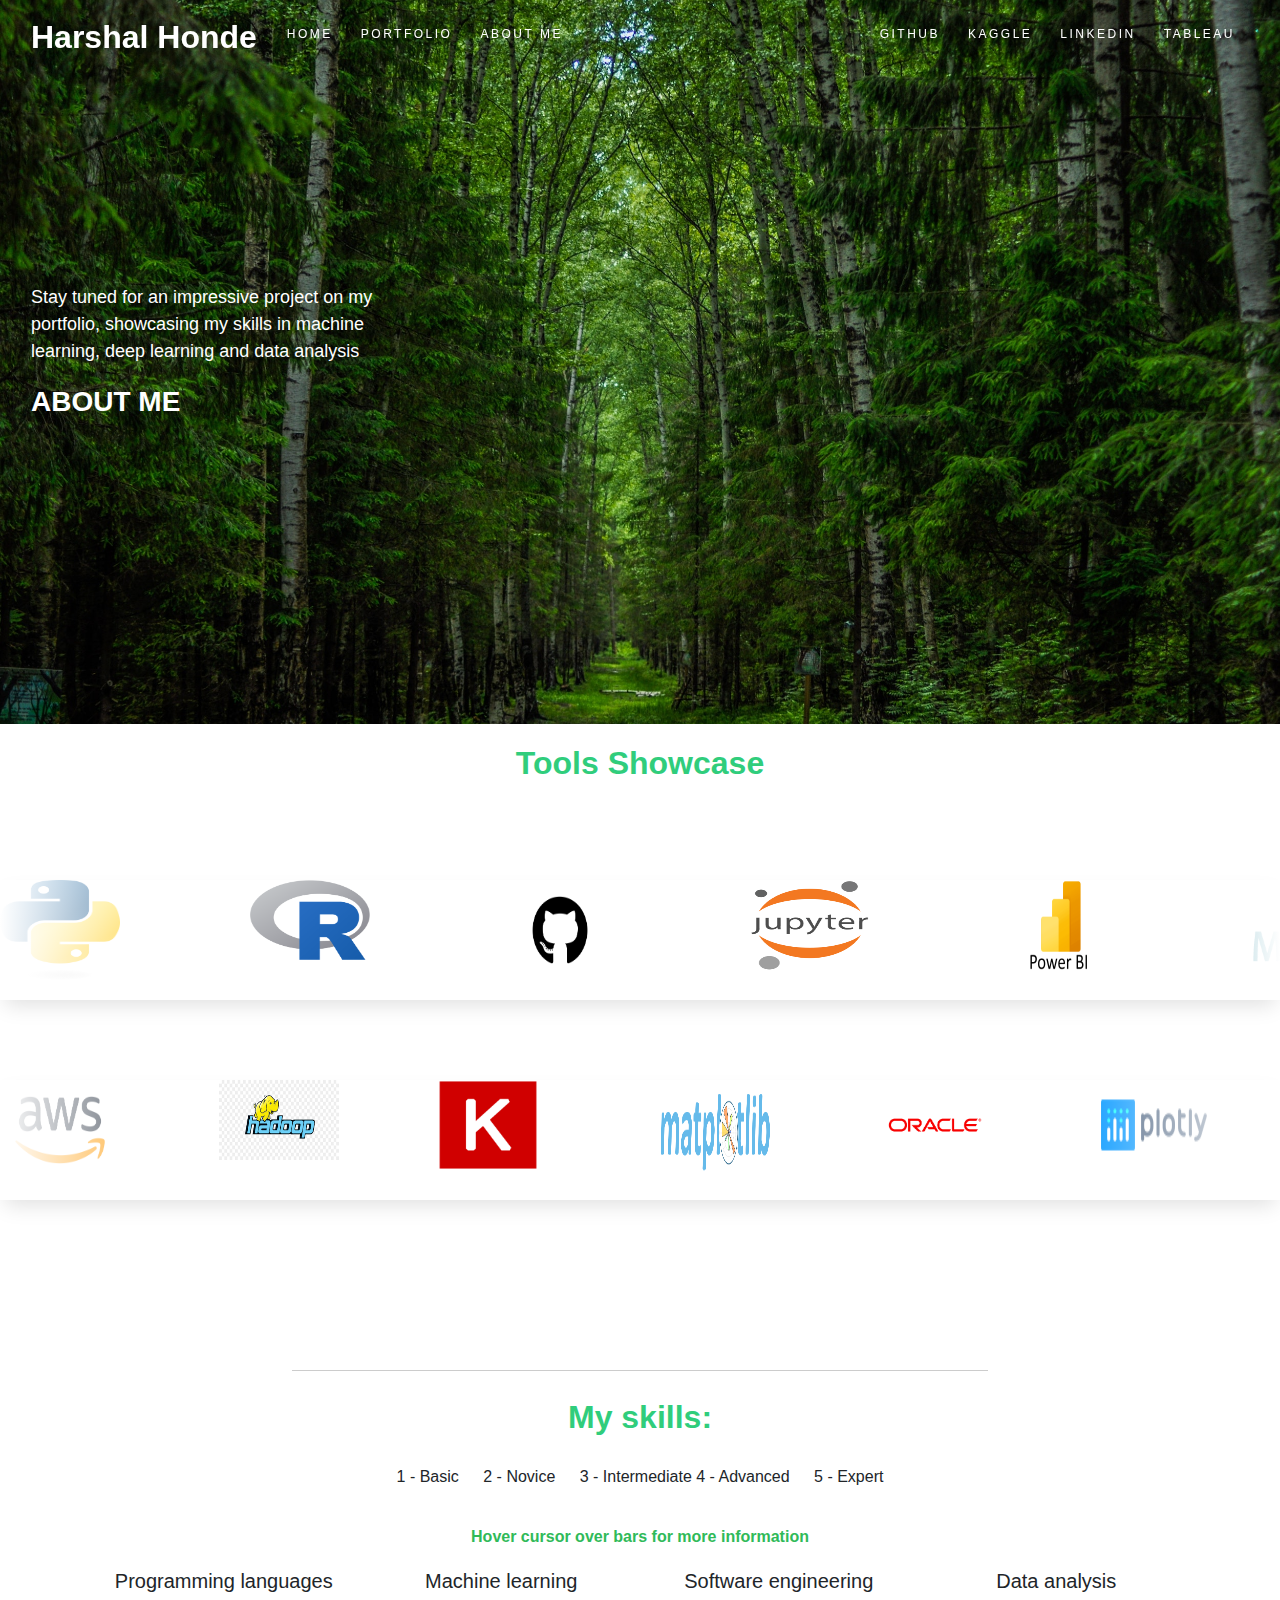
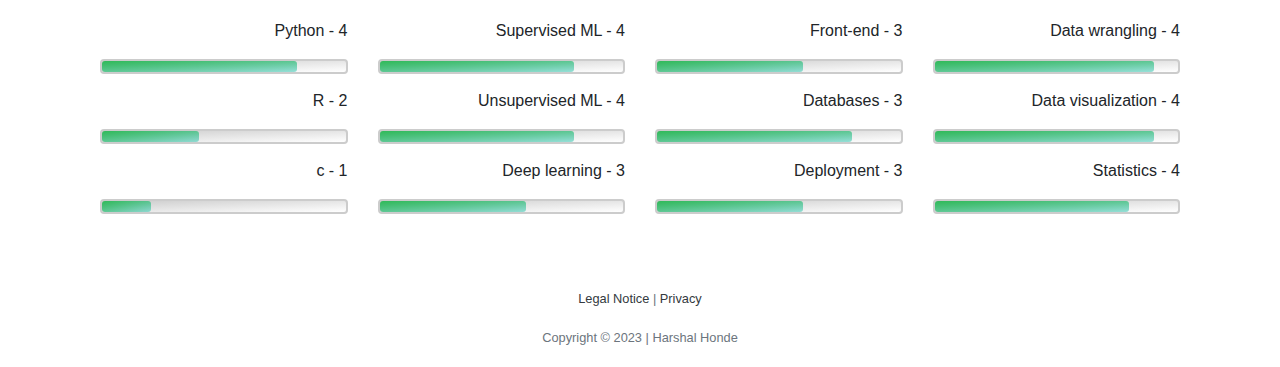
<file: docs/about.html>
<!doctype html>
<!-- This entire layout structure is taken from CS50s finance implementation https://finance.cs50.net/login -->
<html lang="en">

<head>
    <!-- Global site tag (gtag.js) - Google Analytics -->
    <script async src="https://www.googletagmanager.com/gtag/js?id=UA-89966424-1"></script>
    <!-- This is taken from Bootstrap https://getbootstrap.com/docs/4.4/getting-started/introduction/-->
    <!-- Required meta tags -->
    <meta charset="utf-8">
    <meta name="viewport" content="width=device-width, initial-scale=1, shrink-to-fit=no">
    <!-- Bootstrap CSS -->
    <link rel="stylesheet" href="https://stackpath.bootstrapcdn.com/bootstrap/4.4.1/css/bootstrap.min.css" integrity="sha384-Vkoo8x4CGsO3+Hhxv8T/Q5PaXtkKtu6ug5TOeNV6gBiFeWPGFN9MuhOf23Q9Ifjh" crossorigin="anonymous">
    <!-- own additional style sheet -->
    <link href="./static/style.css" rel="stylesheet">
    <!-- Optional JavaScript -->
    <!-- jQuery first, then Popper.js, then Bootstrap JS -->
    <script src="https://code.jquery.com/jquery-3.4.1.slim.min.js" integrity="sha384-J6qa4849blE2+poT4WnyKhv5vZF5SrPo0iEjwBvKU7imGFAV0wwj1yYfoRSJoZ+n" crossorigin="anonymous"></script>
    <script src="https://cdn.jsdelivr.net/npm/popper.js@1.16.0/dist/umd/popper.min.js" integrity="sha384-Q6E9RHvbIyZFJoft+2mJbHaEWldlvI9IOYy5n3zV9zzTtmI3UksdQRVvoxMfooAo" crossorigin="anonymous"></script>
    <script src="https://stackpath.bootstrapcdn.com/bootstrap/4.4.1/js/bootstrap.min.js" integrity="sha384-wfSDF2E50Y2D1uUdj0O3uMBJnjuUD4Ih7YwaYd1iqfktj0Uod8GCExl3Og8ifwB6" crossorigin="anonymous"></script>
    <!-- Global site tag (gtag.js) - Google Analytics -->
    <script async src="https://www.googletagmanager.com/gtag/js?id=UA-168103075-1"></script>
    <script>
        window.dataLayer = window.dataLayer || [];

        function gtag() {
            dataLayer.push(arguments);
        }
        gtag('js', new Date());

        gtag('config', 'UA-168103075-1', {
            'anonymize_ip': true
        });
    </script>
    <!-- Disallow crawlers to index this website -->
    <meta name="robots" content="noindex">
    <title>Harshal Honde</title>
    <link rel="icon" href="/static/img/home.png">
    <!-- mobile first bootstrap -->
    <meta name="viewport" content="width=device-width, initial-scale=1">
</head>

<body>
    <div class="upper-section-about">
        <nav class="navbar navbar-expand-md navbar-light about-navbar-custom sticky-top">
            <div class="container-fluid">
                <a class="navbar-brand" id="name-color" href="index.html">Harshal Honde</a>
                <button class="navbar-toggler" type="button" data-toggle="collapse" data-target="#navbarNav" aria-controls="navbarNav" aria-expanded="false" aria-label="Toggle navigation">
            <span class="navbar-toggler-icon"></span>
            </button>
                <div class="collapse navbar-collapse" id="navbarNav">
                    <ul class="navbar-nav mr-auto mt-2">
                        <li class="nav-item">
                            <div class="wrap">
                                <button class="button">
                              <a class="nav-link" id="navbar-color" href="index.html">Home</a>
                            </button>
                            </div>
                        </li>
                        <li class="nav-item">
                            <div class="wrap">
                                <button class="button">
                             <a class="nav-link" id="navbar-color" href="portfolio.html">Portfolio</a>
                            </button>
                            </div>
                        </li>
                        <li class="nav-item">
                            <div class="wrap">
                                <button class="button">
                             <a class="nav-link" id="navbar-color" href="about.html">About me</a>
                            </button>
                            </div>
                        </li>
                    </ul>
                    <ul class="navbar-nav ml-auto mt-2">
                        <li class="nav-item">
                            <div class="wrap">
                                <button class="button">
                             <a target="_blank" class="nav-link" id="navbar-color" href="https://github.com/Harry262000">GitHub</a>
                            </button>
                            </div>
                        </li>
                        <li class="nav-item">
                            <div class="wrap">
                                <button class="button">
                             <a target="_blank" class="nav-link" id="navbar-color" href="https://www.kaggle.com/harshalhonde">Kaggle</a>
                            </button>
                            </div>
                        </li>
                        <li class="nav-item">
                            <div class="wrap">
                                <button class="button">
                             <a target="_blank" class="nav-link" id="navbar-color" href="https://www.linkedin.com/in/harshalhonde268/">LinkedIn</a>
                            </button>
                            </div>
                        </li>
                        <li class="nav-item">
                            <div class="wrap">
                                <button class="button">
                             <a target="_blank" class="nav-link" id="navbar-color" href="https://public.tableau.com/app/profile/harshal.honde">Tableau</a>
                            </button>
                            </div>
                        </li>
                    </ul>
                </div>
            </div>
        </nav>
        <section class="title-color" id="about-title">
            <div class="container-fluid pl-3">
                <div class="row title-text">
                    <div class="col-12 col-sm-11 col-md-9 col-lg-4 additional-margin">
                        <div class="title-description">
                            <p>Stay tuned for an impressive project on my portfolio, showcasing my skills in machine learning, deep learning and data analysis</p>
                        </div>
                    </div>
                </div>
                <div class="row title-text">
                    <div class="col-auto additional-margin">
                        <p>ABOUT ME</p>
                    </div>
                </div>
            </div>
        </section>
    </div>
    <section class="about-tools">
        <div class="row portfolio-row justify-content-center">
            <div class="col-md-5">
                <div class="text-center">
                    <h2 class="about-header">Tools Showcase</h2>
                </div>
            </div>
        </div>
        <div class="slider">
            <div class="slide-track">
                <div class="slide">
                    <img src="./static/img/logos/Python.png" height="100" width="120" alt="" />
                </div>
                <div class="slide">
                    <img src="./static/img/logos/R.png" height="80" width="120" alt="" />
                </div>

                <div class="slide">
                    <img src="./static/img/logos/Github.png " height="100 " width="120 " alt=" " />
                </div>
                <div class="slide">
                    <img src="./static/img/logos/jupyter.png " height="90 " width="120 " alt=" " />
                </div>
                <div class="slide">
                    <img src="./static/img/logos/PowerBI.png " height="90 " width="120 " alt=" " />
                </div>
                <div class="slide">
                    <img src="./static/img/logos/MySQL.png " height="90 " width="120 " alt=" " />
                </div>
                <div class="slide">
                    <img src="./static/img/logos/Python.png " height="100 " width="120 " alt=" " />
                </div>
                <div class="slide">
                    <img src="./static/img/logos/R.png " height="90 " width="120 " alt=" " />
                </div>

                <div class="slide">
                    <img src="./static/img/logos/Github.png " height="100 " width="120 " alt=" " />
                </div>
                <div class="slide">
                    <img src="./static/img/logos/jupyter.png " height="90 " width="120 " alt=" " />
                </div>
                <div class="slide">
                    <img src="./static/img/logos/PowerBI.png " height="90 " width="120 " alt=" " />
                </div>
                <div class="slide">
                    <img src="./static/img/logos/MySQL.png " height="90 " width="120 " alt=" " />
                </div>

            </div>
        </div>
        <div class="slider">
            <div class="slide-track">
                <div class="slide">
                    <img src="./static/img/logos/aws.png" height="100" width="120" alt="" />
                </div>
                <div class="slide">
                    <img src="./static/img/logos/Hadoop.png" height="80" width="120" alt="" />
                </div>
                <div class="slide">
                    <img src="./static/img/logos/Keras.png" height="90" width="100" alt="" />
                </div>
                <div class="slide">
                    <img src="./static/img/logos/Matplotlib.png" height="100 " width="120 " alt=" " />
                </div>
                <div class="slide">
                    <img src="./static/img/logos/Oracle.png" height="90 " width="120 " alt=" " />
                </div>
                <div class="slide">
                    <img src="./static/img/logos/Plotliy.png" height="90 " width="120 " alt=" " />
                </div>
                <div class="slide">
                    <img src="./static/img/logos/scikit-learn.png" height="90 " width="120 " alt=" " />
                </div>
                <div class="slide">
                    <img src="./static/img/logos/tableau.png" height="90" width="140" alt=" " />
                </div>
                <div class="slide">
                    <img src="./static/img/logos/aws.png" height="100 " width="120 " alt=" " />
                </div>
                <div class="slide">
                    <img src="./static/img/logos/Hadoop.png" height="90 " width="120 " alt=" " />
                </div>
                <div class="slide">
                    <img src="./static/img/logos/Keras.png" height="90 " width="100 " alt=" " />
                </div>
                <div class="slide">
                    <img src="./static/img/logos/Matplotlib.png" height="100 " width="120 " alt=" " />
                </div>
                <div class="slide">
                    <img src="./static/img/logos/Oracle.png" height="90 " width="120" alt=" " />
                </div>
                <div class="slide">
                    <img src="./static/img/logos/Plotliy.png" height="90" width="120" alt=" " />
                </div>
                <div class="slide">
                    <img src="./static/img/logos/scikit-learn.png" height="90" width="120" alt=" " />
                </div>
                <div class="slide">
                    <img src="./static/img/logos/tableau.png" height="90" width="120" alt=" " />
                </div>
            </div>
        </div>
    </section>
    <section class="home-content">
        <!--div class="row portfolio-row justify-content-center">
            <div class="col-md-5 ">
                <div class="text-center">
                    <h2 class="about-header">Education & Work-Experience</h2>
                </div>
            </div>
        </div>
        <div class="timeline ">
            <div class="container-timeline left ">
                <div class="content ">
                    <h2>2023</h2>
                    <p>
                        <a target="_blank " class="about-link " href="link ">harshal</a>: ---
                    </p>
                </div>
            </div>
            <div class="container-timeline right ">
                <div class="content ">
                    <h2>9999</h2>
                    <ul>
                        <li>
                            <a target="_blank " class="about-link " href="link ">---</a>: ---
                        </li>
                        <li>
                            <a target="_blank " class="about-link " href="link ">---</a>:---
                        </li>
                        <li>
                            <a target="_blank " class="about-link " href="link ">---</a>:---
                        </li>
                        <li>
                            <a target="_blank " class="about-link " href="link ">---</a>:---
                        </li>
                    </ul>
                </div>
            </div>
            <div class="container-timeline left ">
                <div class="content ">
                    <h2>9999</h2>
                    <ul>
                        <li>
                            <a target="_blank " class="about-link " href="link ">---</a>: ---
                            <a target="_blank " class="about-link " href="link ">
                           ---
                     </li>
                     <li>
                     ---
                     </li>
                  </ul>
               </div>
            </div>
            <div class="container-timeline right ">
            <div class="content ">
            <h2>9999</h2>
            <p><a target="_blank " class="about-link " href="link ">
            ---</a>:---
                            </p>
                </div>
                </div-->
        <!--div class="container-fluid">
        <div class="align-content-lg-between">
            <h2>2019-2023</h2>
            <p class="about-content">
                Bachelor of engineering
                <br> Savitribai Phule University, Pune
                <br> CGPA - 8.3
            </p>
        </div-->

        <div class="container">
            <div class="row portfolio-row justify-content-center">
                <div class="col-md-8">
                    <hr/>
                </div>
            </div>
            <div class="row about-row justify-content-center">
                <div class="col-12 p-0 text-center">
                    <h2 class="about-header">My skills:</h2>
                </div>
            </div>
            <div class="row row-legend justify-content-center">
                <div class="col-12 p-0 text-center">
                    <p>
                        1 - Basic<span class="about-legend"></span> 2 - Novice<span class="about-legend"></span> 3 - Intermediate 4 - Advanced<span class="about-legend"></span> 5 - Expert
                    </p>

                </div>
            </div>
            <div class="row row-legend justify-content-center about-header">
                Hover cursor over bars for more information
            </div>
            <div class="row about-row justify-content-center">
                <div class="col-lg-3 col-md-6 col-12">
                    <div class="skill-cat text-center">
                        <h5>Programming languages</h5>
                    </div>
                    <div class="row">
                        <div class="col-12 text-right">
                            <p>Python - 4</p>
                            <div class="skill-bar ">
                                <div class="skill-spec" style="width: 80.0%;">
                                </div>
                                <span class="tooltiptext">&gt;3 years experience</span>
                            </div>
                        </div>
                        <div class="col-12 text-right">
                            <p>R - 2</p>
                            <div class="skill-bar ">
                                <div class="skill-spec" style="width: 40.0%;">
                                </div>
                                <span class="tooltiptext">1-2 years experience</span>
                            </div>
                        </div>
                        <div class="col-12 text-right ">
                            <p>c - 1</p>
                            <div class="skill-bar ">
                                <div class="skill-spec " style="width: 20.0%; ">
                                </div>
                                <span class="tooltiptext ">&lt;1 year experience</span>
                            </div>
                        </div>
                    </div>
                </div>
                <div class="col-lg-3 col-md-6 col-12 ">
                    <div class="skill-cat text-center ">
                        <h5>Machine learning</h5>
                    </div>
                    <div class="row ">
                        <div class="col-12 text-right ">
                            <p>Supervised ML - 4</p>
                            <div class="skill-bar ">
                                <div class="skill-spec " style="width: 80.0%; ">
                                </div>
                                <span class="tooltiptext ">Classification &amp; regression, time series</span>
                            </div>
                        </div>
                        <div class="col-12 text-right ">
                            <p>Unsupervised ML - 4</p>
                            <div class="skill-bar ">
                                <div class="skill-spec " style="width: 80.0%; ">
                                </div>
                                <span class="tooltiptext ">K-Means, PCA</span>
                            </div>
                        </div>
                        <div class="col-12 text-right ">
                            <p>Deep learning - 3</p>
                            <div class="skill-bar ">
                                <div class="skill-spec " style="width: 60.0%; ">
                                </div>
                                <span class="tooltiptext ">PyTorch, PyTorch Lightning</span>
                            </div>
                        </div>
                    </div>
                </div>
                <div class="col-lg-3 col-md-6 col-12 ">
                    <div class="skill-cat text-center ">
                        <h5>Software engineering</h5>
                    </div>
                    <div class="row ">
                        <div class="col-12 text-right ">
                            <p>Front-end - 3</p>
                            <div class="skill-bar ">
                                <div class="skill-spec " style="width: 60.0%; ">
                                </div>
                                <span class="tooltiptext ">HTML, CSS</span>
                            </div>
                        </div>
                        <div class="col-12 text-right ">
                            <p>Databases - 3</p>
                            <div class="skill-bar ">
                                <div class="skill-spec " style="width: 80.0%; ">
                                </div>
                                <span class="tooltiptext ">SQL, MongoDB</span>
                            </div>
                        </div>
                        <div class="col-12 text-right ">
                            <p>Deployment - 3</p>
                            <div class="skill-bar ">
                                <div class="skill-spec " style="width: 60.0%; ">
                                </div>
                                <span class="tooltiptext ">Heroku</span>
                            </div>
                        </div>
                    </div>
                </div>
                <div class="col-lg-3 col-md-6 col-12 ">
                    <div class="skill-cat text-center ">
                        <h5>Data analysis</h5>
                    </div>
                    <div class="row ">
                        <div class="col-12 text-right ">
                            <p>Data wrangling - 4</p>
                            <div class="skill-bar ">
                                <div class="skill-spec " style="width: 90.0%; ">
                                </div>
                                <span class="tooltiptext ">Pandas, Numpy</span>
                            </div>
                        </div>
                        <div class="col-12 text-right ">
                            <p>Data visualization - 4</p>
                            <div class="skill-bar ">
                                <div class="skill-spec " style="width: 90.0%; ">
                                </div>
                                <span class="tooltiptext ">Plotly, Matplotlib, Seaborn</span>
                            </div>
                        </div>
                        <div class="col-12 text-right ">
                            <p>Statistics - 4</p>
                            <div class="skill-bar ">
                                <div class="skill-spec " style="width: 80.0%; ">
                                </div>
                                <span class="tooltiptext ">Descriptive, inferential</span>
                            </div>
                        </div>
                    </div>
                </div>
            </div>
        </div>
    </section>
    <footer class="small text-center text-muted ">
        <a href="/docs/impressum " class="text-dark ">Legal Notice</a> |
        <a href="/docs/datenschutz " class="text-dark ">Privacy</a>
        <p class="copyright ">Copyright &copy; 2023 | Harshal Honde</p>
    </footer>
</body>

</html>
</file>
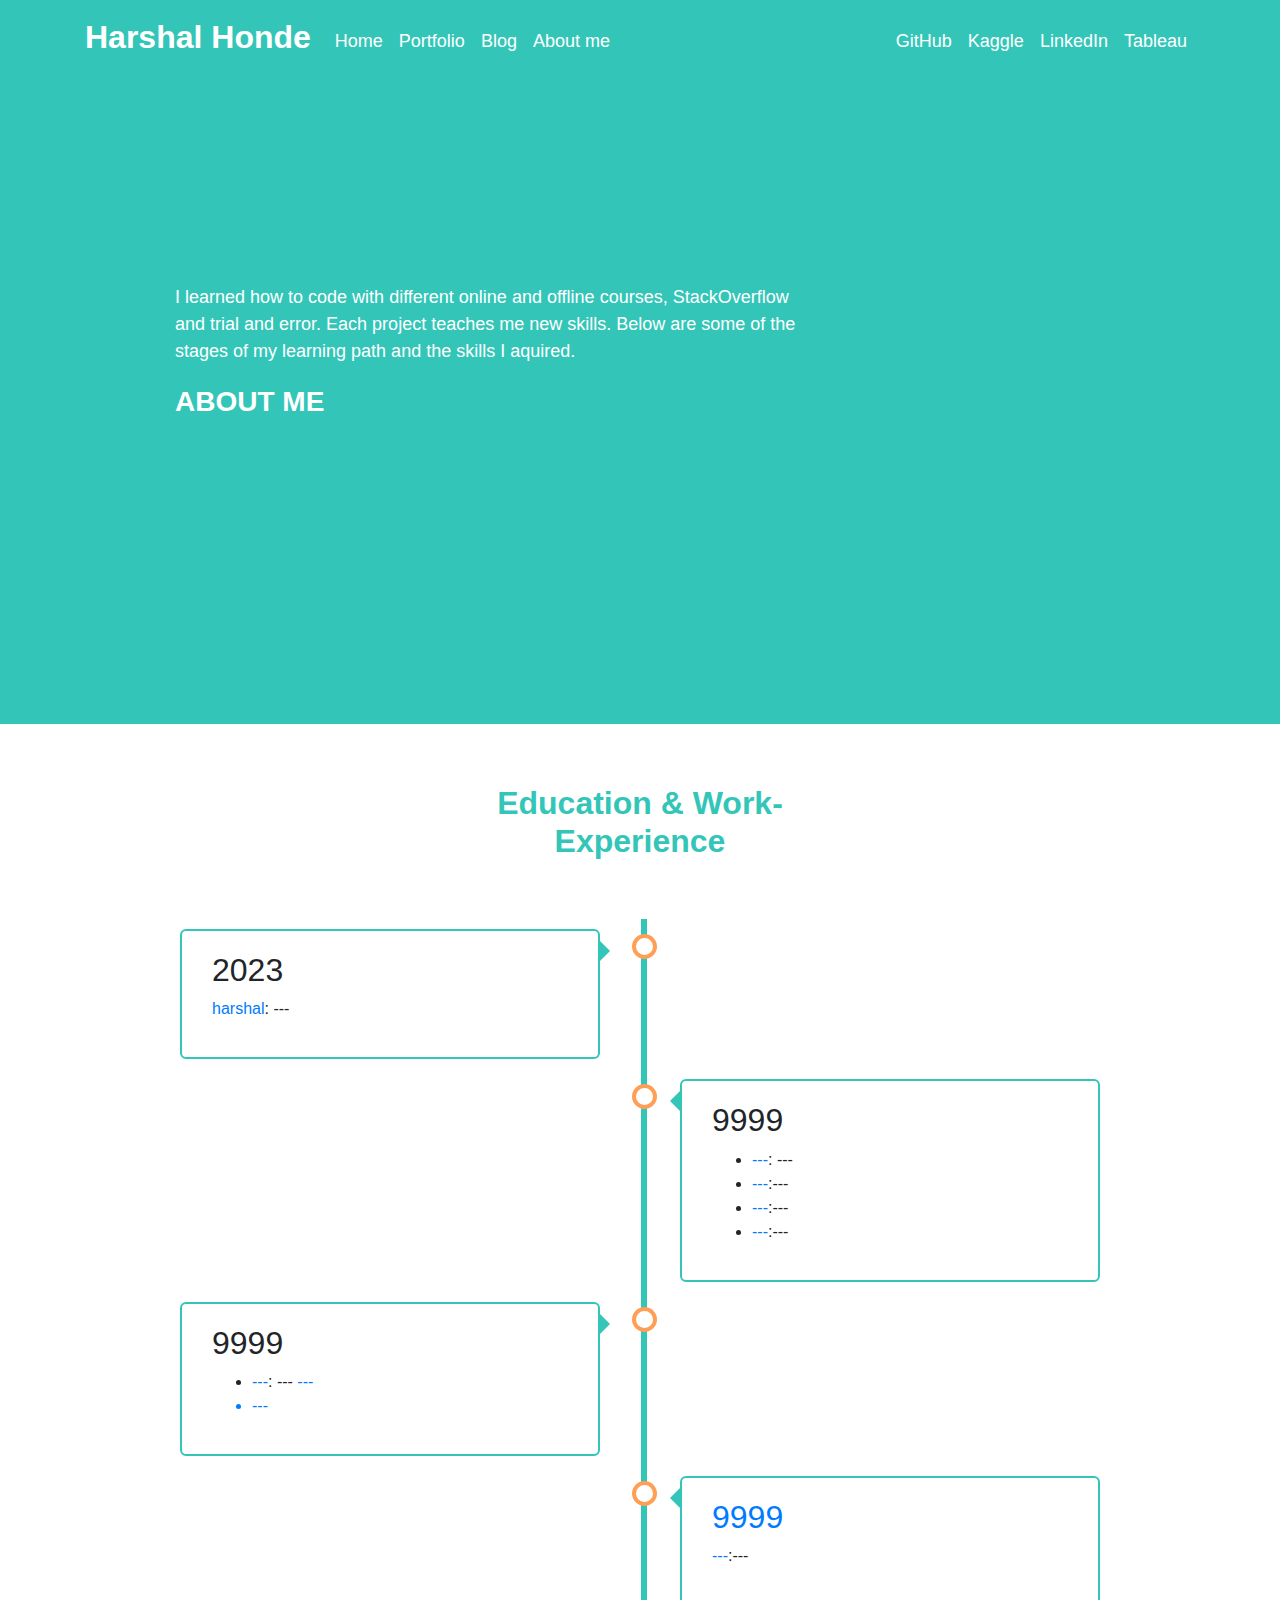
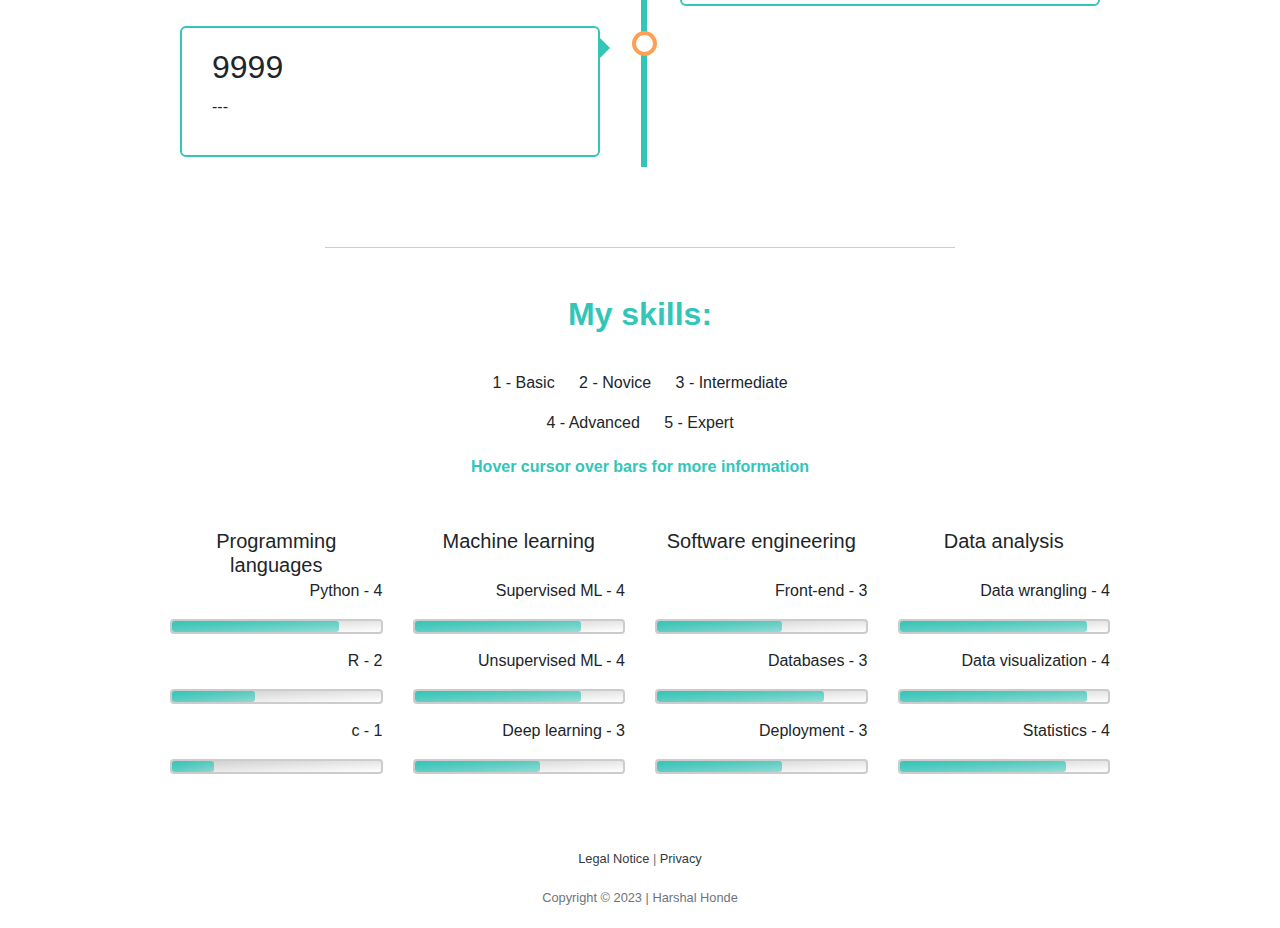
<file: en/about.html>
<!doctype html>


<!-- This entire layout structure is taken from CS50s finance implementation https://finance.cs50.net/login -->

<html lang="en">

<head>

    <!-- Global site tag (gtag.js) - Google Analytics -->
    <script async src="https://www.googletagmanager.com/gtag/js?id=UA-89966424-1"></script>


    <!-- This is taken from Bootstrap https://getbootstrap.com/docs/4.4/getting-started/introduction/-->
    <!-- Required meta tags -->
    <meta charset="utf-8">
    <meta name="viewport" content="width=device-width, initial-scale=1, shrink-to-fit=no">

    <!-- Bootstrap CSS -->
    <link rel="stylesheet" href="https://stackpath.bootstrapcdn.com/bootstrap/4.4.1/css/bootstrap.min.css" integrity="sha384-Vkoo8x4CGsO3+Hhxv8T/Q5PaXtkKtu6ug5TOeNV6gBiFeWPGFN9MuhOf23Q9Ifjh" crossorigin="anonymous">
    <!-- own additional style sheet -->
    <link href="../static/style.css" rel="stylesheet">

    <!-- Optional JavaScript -->
    <!-- jQuery first, then Popper.js, then Bootstrap JS -->
    <script src="https://code.jquery.com/jquery-3.4.1.slim.min.js" integrity="sha384-J6qa4849blE2+poT4WnyKhv5vZF5SrPo0iEjwBvKU7imGFAV0wwj1yYfoRSJoZ+n" crossorigin="anonymous"></script>
    <script src="https://cdn.jsdelivr.net/npm/popper.js@1.16.0/dist/umd/popper.min.js" integrity="sha384-Q6E9RHvbIyZFJoft+2mJbHaEWldlvI9IOYy5n3zV9zzTtmI3UksdQRVvoxMfooAo" crossorigin="anonymous"></script>
    <script src="https://stackpath.bootstrapcdn.com/bootstrap/4.4.1/js/bootstrap.min.js" integrity="sha384-wfSDF2E50Y2D1uUdj0O3uMBJnjuUD4Ih7YwaYd1iqfktj0Uod8GCExl3Og8ifwB6" crossorigin="anonymous"></script>

    <!-- Global site tag (gtag.js) - Google Analytics -->
    <script async src="https://www.googletagmanager.com/gtag/js?id=UA-168103075-1"></script>
    <script>
        window.dataLayer = window.dataLayer || [];

        function gtag() {
            dataLayer.push(arguments);
        }
        gtag('js', new Date());

        gtag('config', 'UA-168103075-1', {
            'anonymize_ip': true
        });
    </script>


    <!-- Disallow crawlers to index this website -->
    <meta name="robots" content="noindex">

    <title>Harshal Honde</title>
    <link rel="icon" href="/static/img/home.png">

    <!-- mobile first bootstrap -->
    <meta name="viewport" content="width=device-width, initial-scale=1">


</head>

<body>

    <nav class="navbar navbar-expand-md navbar-light about-navbar-custom sticky-top">
        <div class="container">
            <a class="navbar-brand" id="name-color" href="/en">Harshal Honde</a>
            <button class="navbar-toggler" type="button" data-toggle="collapse" data-target="#navbarNav" aria-controls="navbarNav" aria-expanded="false" aria-label="Toggle navigation">
                    <span class="navbar-toggler-icon"></span>
                </button>
            <div class="collapse navbar-collapse" id="navbarNav">
                <ul class="navbar-nav mr-auto mt-2">
                    <li class="nav-item">
                        <a class="nav-link" id="navbar-color" href="index.html">Home</a>
                    </li>
                    <li class="nav-item">
                        <a class="nav-link" id="navbar-color" href="portfolio.html">Portfolio</a>
                    </li>
                    <li class="nav-item">
                        <a target="_blank" class="nav-link" id="navbar-color" href="blog link">Blog</a>
                    </li>
                    <li class="nav-item">
                        <a class="nav-link" id="navbar-color" href="about.html">About me</a>
                    </li>
                </ul>
                <ul class="navbar-nav ml-auto mt-2">
                    <li class="nav-item">
                        <a target="_blank" class="nav-link" id="navbar-color" href="https://github.com/Harry262000">GitHub</a>
                    </li>
                    <li class="nav-item">
                        <a target="_blank" class="nav-link" id="navbar-color" href="https://www.kaggle.com/harshalhonde">Kaggle</a>
                    </li>
                    <li class="nav-item">
                        <a target="_blank" class="nav-link" id="navbar-color" href="https://www.linkedin.com/in/harshalhonde268/">LinkedIn</a>
                    </li>
                    <li class="nav-item">
                        <a target="_blank" class="nav-link" id="navbar-color" href="https://public.tableau.com/app/profile/harshal.honde">Tableau</a>
                    </li>
                </ul>
            </div>
        </div>
    </nav>

    <section class="title-color" id="about-title">
        <div class="container title-container">
            <div class="row title-text">
                <div class="col-12 col-sm-11 col-md-9 col-lg-8 additional-margin">
                    <div class="title-description">
                        <p>I learned how to code with different online and offline courses, StackOverflow and trial and error. Each project teaches me new skills. Below are some of the stages of my learning path and the skills I aquired.</p>
                    </div>
                </div>
            </div>
            <div class="row title-text">
                <div class="col-auto additional-margin">
                    <p>ABOUT ME</p>
                </div>
            </div>
        </div>
    </section>



    <section class="home-content">
        <div class="row portfolio-row justify-content-center">
            <div class="col-md-5">
                <div class="text-center">

                    <h2 class="about-header">Education & Work-Experience</h2>

                </div>
            </div>
        </div>
        <div class="timeline">
            <div class="container-timeline left">
                <div class="content">
                    <h2>2023</h2>

                    <p>
                        <a target="_blank" class="about-link" href="link">harshal</a>: ---
                    </p>

                </div>
            </div>
            <div class="container-timeline right">
                <div class="content">
                    <h2>9999</h2>

                    <ul>
                        <li>
                            <a target="_blank" class="about-link" href="link">---</a>: ---
                        </li>
                        <li>
                            <a target="_blank" class="about-link" href="link">---</a>:---
                        </li>
                        <li>
                            <a target="_blank" class="about-link" href="link">---</a>:---
                        </li>
                        <li>
                            <a target="_blank" class="about-link" href="link">---</a>:---
                        </li>
                    </ul>

                </div>
            </div>
            <div class="container-timeline left">
                <div class="content">
                    <h2>9999</h2>

                    <ul>
                        <li>
                            <a target="_blank" class="about-link" href="link">---</a>: ---<a target="_blank" class="about-link" href="link">
                                    ---
                        </li>
                        <li>
                            ---
                        </li>
                    </ul>

                </div>
            </div>
            <div class="container-timeline right">
                <div class="content">
                    <h2>9999</h2>

                    <p><a target="_blank" class="about-link" href="link">
                                ---</a>:---
                            </p>

                </div>
            </div>
            <div class="container-timeline left">
                <div class="content">
                    <h2>9999</h2>

                    <p>
                        ---
                    </p>

                </div>
            </div>
        </div>

        <div class="container">
            <div class="row portfolio-row justify-content-center">
                <div class="col-md-8">
                    <hr/>
                </div>
            </div>

            <div class="row about-row justify-content-center">
                <div class="col-12 p-0 text-center">

                    <h2 class="about-header">My skills:</h2>

                </div>
            </div>
            <div class="row row-legend justify-content-center">
                <div class="col-12 p-0 text-center">
                    <p>
                        1 - Basic<span class="about-legend"></span> 2 - Novice<span class="about-legend"></span> 3 - Intermediate
                    </p>
                    <p class="m-0">
                        4 - Advanced<span class="about-legend"></span> 5 - Expert
                    </p>
                </div>
            </div>
            <div class="row row-legend justify-content-center about-header">

                Hover cursor over bars for more information

            </div>
            <div class="row about-row justify-content-center">

                <div class="col-lg-3 col-md-6 col-12">
                    <div class="skill-cat text-center">
                        <h5>Programming languages</h5>
                    </div>
                    <div class="row">


                        <div class="col-12 text-right">
                            <p>Python - 4</p>
                            <div class="skill-bar">
                                <div class="skill-spec" style="width: 80.0%;">
                                </div>
                                <span class="tooltiptext">&gt;3 years experience</span>
                            </div>
                        </div>


                        <div class="col-12 text-right">
                            <p>R - 2</p>
                            <div class="skill-bar">
                                <div class="skill-spec" style="width: 40.0%;">
                                </div>
                                <span class="tooltiptext">1-2 years experience</span>
                            </div>
                        </div>


                        <div class="col-12 text-right">
                            <p>c - 1</p>
                            <div class="skill-bar">
                                <div class="skill-spec" style="width: 20.0%;">
                                </div>
                                <span class="tooltiptext">&lt;1 year experience</span>
                            </div>
                        </div>

                    </div>
                </div>

                <div class="col-lg-3 col-md-6 col-12">
                    <div class="skill-cat text-center">
                        <h5>Machine learning</h5>
                    </div>
                    <div class="row">


                        <div class="col-12 text-right">
                            <p>Supervised ML - 4</p>
                            <div class="skill-bar">
                                <div class="skill-spec" style="width: 80.0%;">
                                </div>
                                <span class="tooltiptext">Classification &amp; regression, time series</span>
                            </div>
                        </div>


                        <div class="col-12 text-right">
                            <p>Unsupervised ML - 4</p>
                            <div class="skill-bar">
                                <div class="skill-spec" style="width: 80.0%;">
                                </div>
                                <span class="tooltiptext">K-Means, PCA</span>
                            </div>
                        </div>


                        <div class="col-12 text-right">
                            <p>Deep learning - 3</p>
                            <div class="skill-bar">
                                <div class="skill-spec" style="width: 60.0%;">
                                </div>
                                <span class="tooltiptext">PyTorch, PyTorch Lightning</span>
                            </div>
                        </div>

                    </div>
                </div>

                <div class="col-lg-3 col-md-6 col-12">
                    <div class="skill-cat text-center">
                        <h5>Software engineering</h5>
                    </div>
                    <div class="row">


                        <div class="col-12 text-right">
                            <p>Front-end - 3</p>
                            <div class="skill-bar">
                                <div class="skill-spec" style="width: 60.0%;">
                                </div>
                                <span class="tooltiptext">HTML, CSS</span>
                            </div>
                        </div>


                        <div class="col-12 text-right">
                            <p>Databases - 3</p>
                            <div class="skill-bar">
                                <div class="skill-spec" style="width: 80.0%;">
                                </div>
                                <span class="tooltiptext">SQL, MongoDB</span>
                            </div>
                        </div>


                        <div class="col-12 text-right">
                            <p>Deployment - 3</p>
                            <div class="skill-bar">
                                <div class="skill-spec" style="width: 60.0%;">
                                </div>
                                <span class="tooltiptext">Heroku</span>
                            </div>
                        </div>

                    </div>
                </div>

                <div class="col-lg-3 col-md-6 col-12">
                    <div class="skill-cat text-center">
                        <h5>Data analysis</h5>
                    </div>
                    <div class="row">


                        <div class="col-12 text-right">
                            <p>Data wrangling - 4</p>
                            <div class="skill-bar">
                                <div class="skill-spec" style="width: 90.0%;">
                                </div>
                                <span class="tooltiptext">Pandas, Numpy</span>
                            </div>
                        </div>


                        <div class="col-12 text-right">
                            <p>Data visualization - 4</p>
                            <div class="skill-bar">
                                <div class="skill-spec" style="width: 90.0%;">
                                </div>
                                <span class="tooltiptext">Plotly, Matplotlib, Seaborn</span>
                            </div>
                        </div>


                        <div class="col-12 text-right">
                            <p>Statistics - 4</p>
                            <div class="skill-bar">
                                <div class="skill-spec" style="width: 80.0%;">
                                </div>
                                <span class="tooltiptext">Descriptive, inferential</span>
                            </div>
                        </div>

                    </div>
                </div>

            </div>
        </div>
    </section>



    <footer class="small text-center text-muted">
        <a href="/en/impressum" class="text-dark">Legal Notice</a> |
        <a href="/en/datenschutz" class="text-dark">Privacy</a>
        <p class="copyright">Copyright &copy; 2023 | Harshal Honde</p>
    </footer>


</body>

</html>
</file>
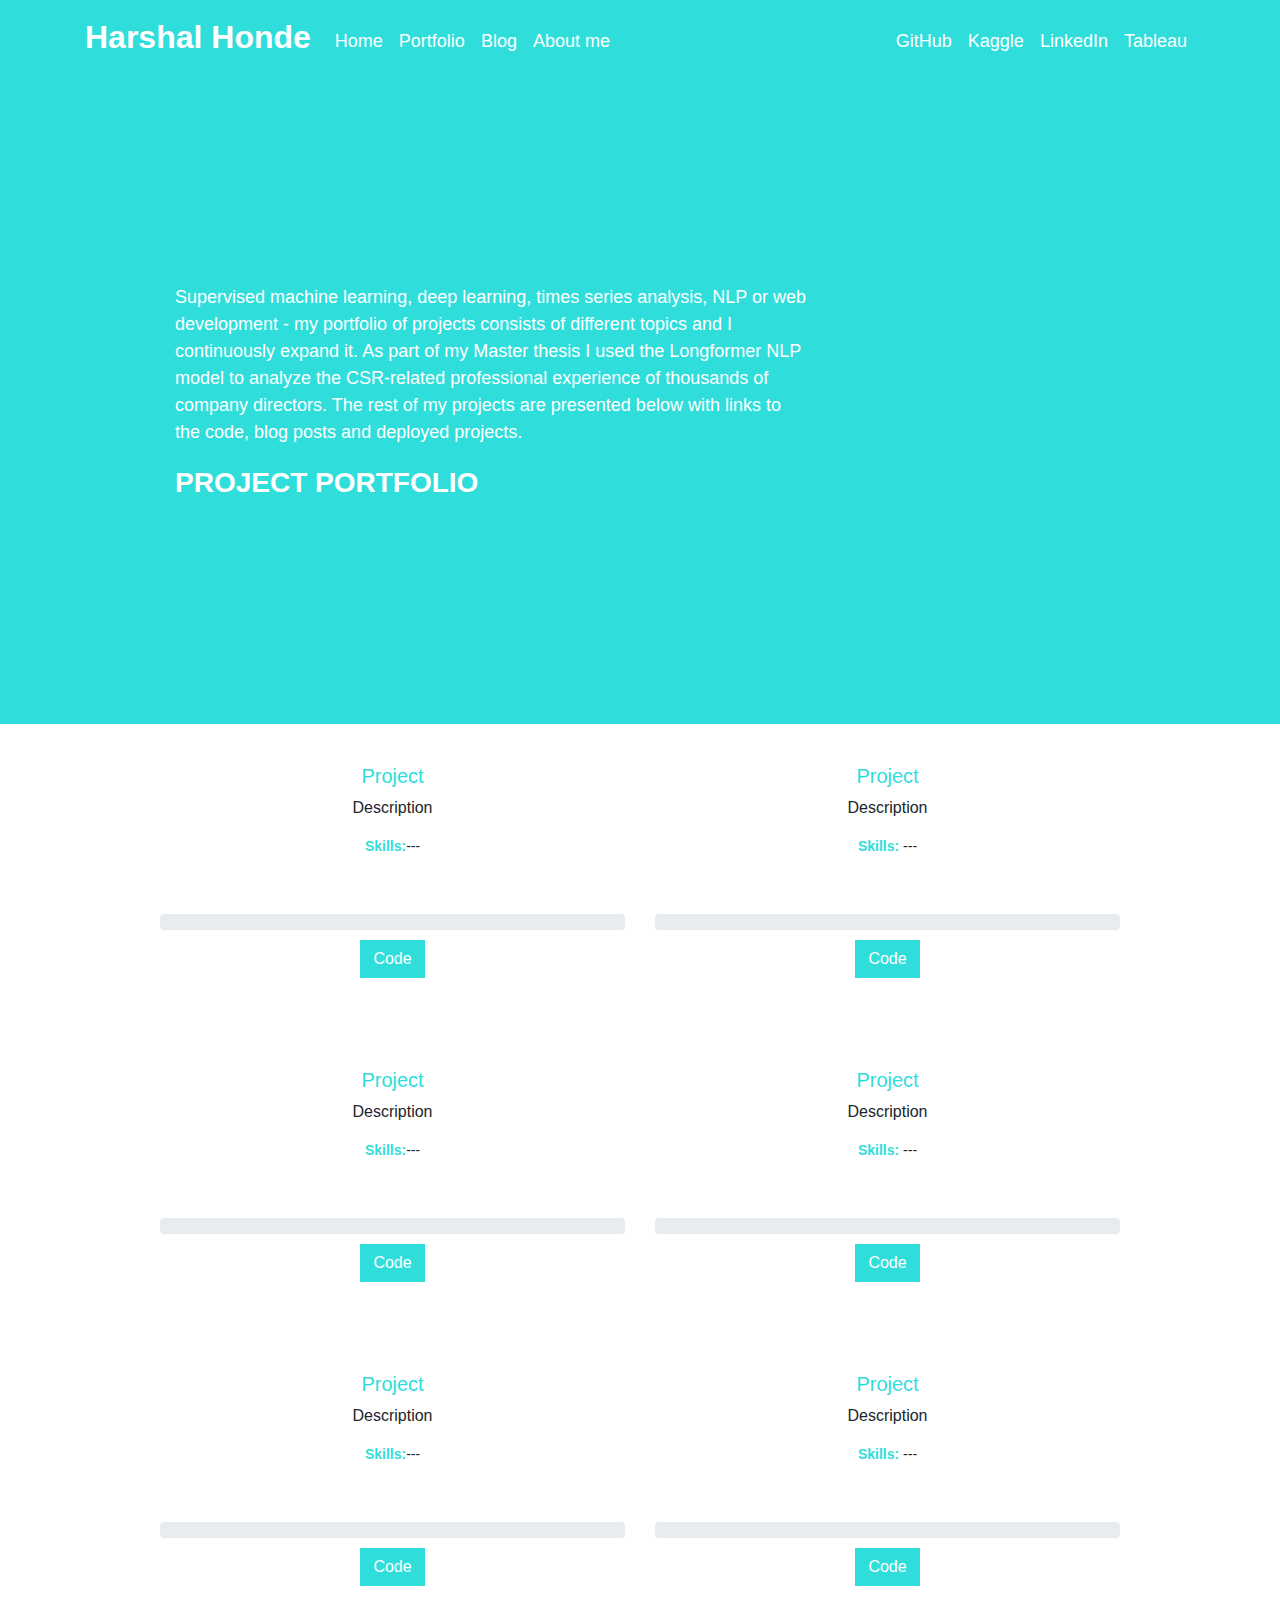
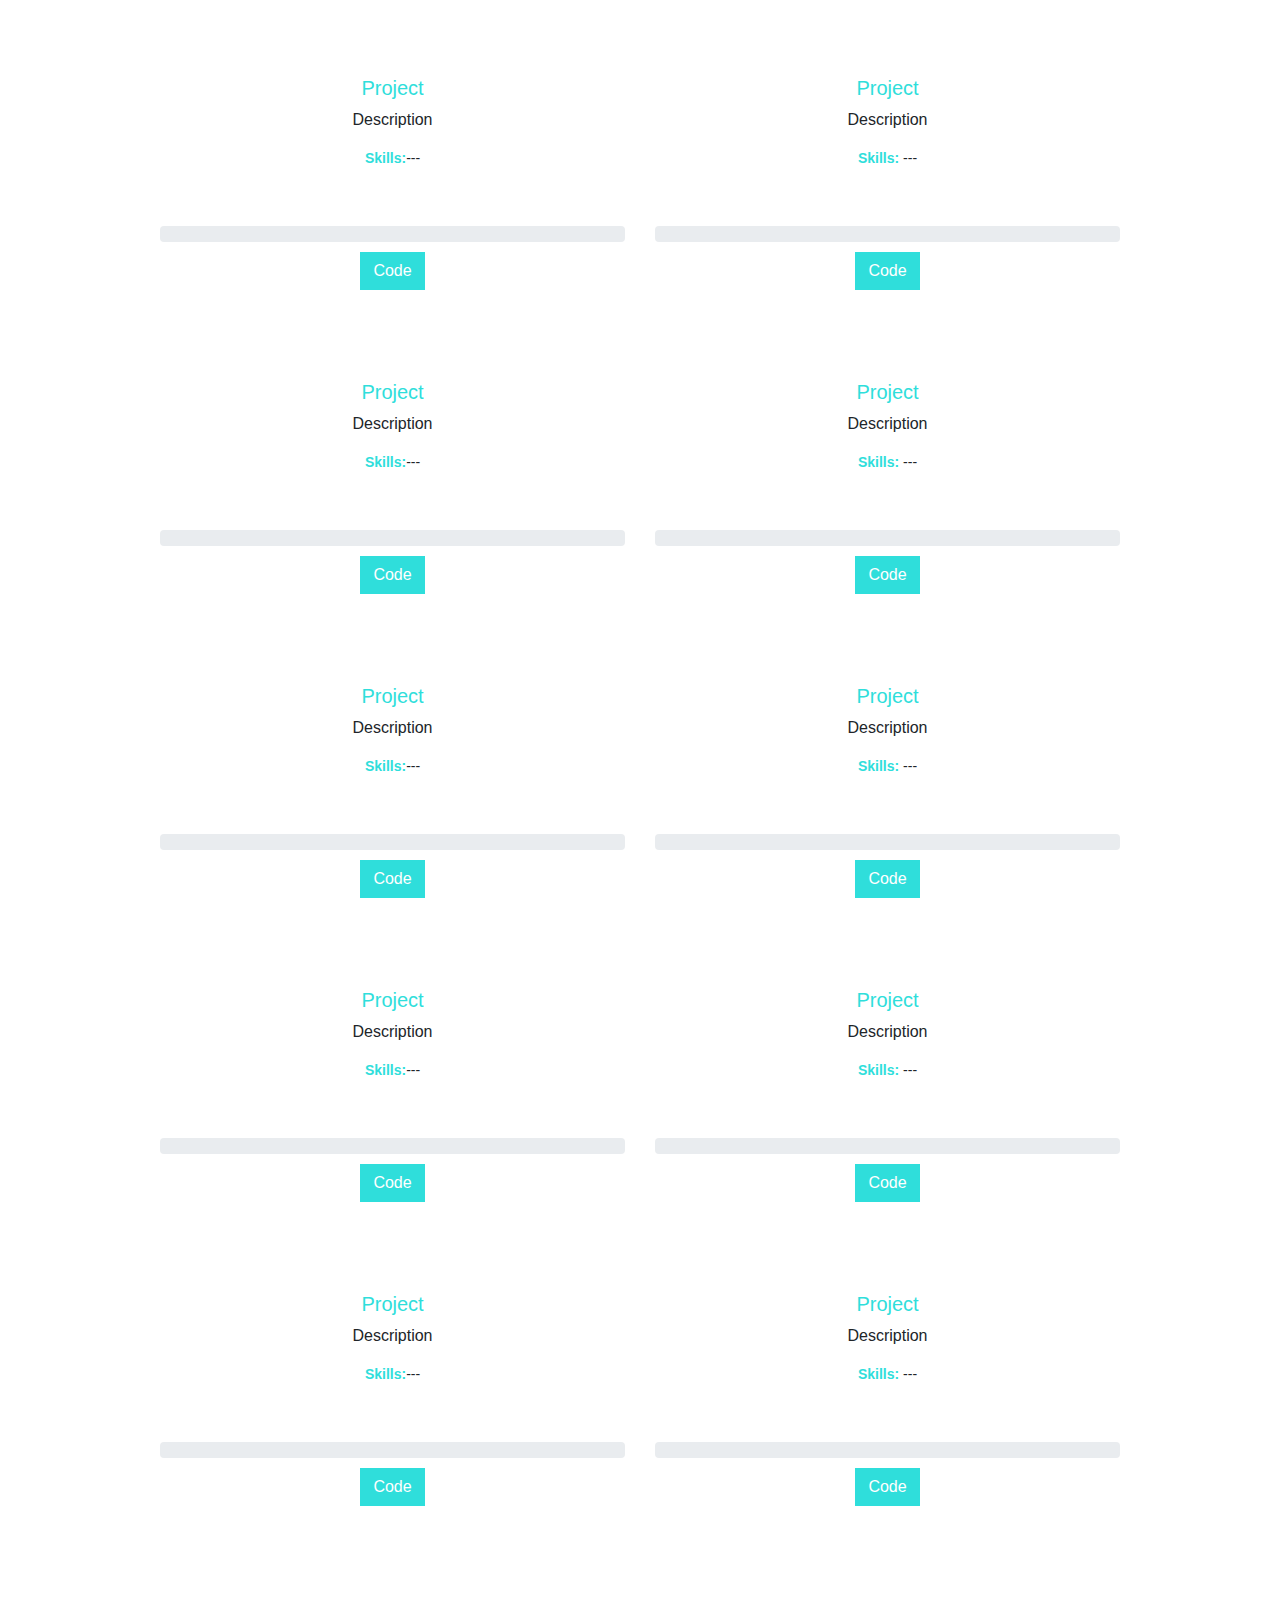
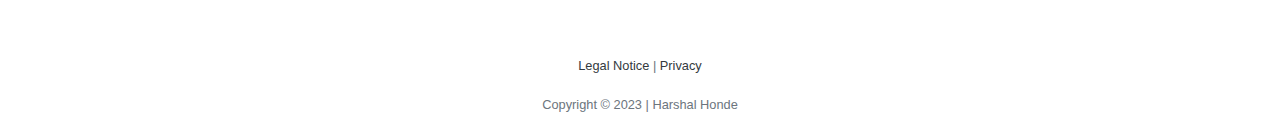
<file: en/portfolio.html>
<!doctype html>


<!-- This entire layout structure is taken from CS50s finance implementation https://finance.cs50.net/login -->

<html lang="en">

<head>

    <!-- Global site tag (gtag.js) - Google Analytics -->
    <script async src="https://www.googletagmanager.com/gtag/js?id=UA-89966424-1"></script>


    <!-- This is taken from Bootstrap https://getbootstrap.com/docs/4.4/getting-started/introduction/-->
    <!-- Required meta tags -->
    <meta charset="utf-8">
    <meta name="viewport" content="width=device-width, initial-scale=1, shrink-to-fit=no">

    <!-- Bootstrap CSS -->
    <link rel="stylesheet" href="https://stackpath.bootstrapcdn.com/bootstrap/4.4.1/css/bootstrap.min.css" integrity="sha384-Vkoo8x4CGsO3+Hhxv8T/Q5PaXtkKtu6ug5TOeNV6gBiFeWPGFN9MuhOf23Q9Ifjh" crossorigin="anonymous">
    <!-- own additional style sheet -->
    <link href="../static/style.css" rel="stylesheet">

    <!-- Optional JavaScript -->
    <!-- jQuery first, then Popper.js, then Bootstrap JS -->
    <script src="https://code.jquery.com/jquery-3.4.1.slim.min.js" integrity="sha384-J6qa4849blE2+poT4WnyKhv5vZF5SrPo0iEjwBvKU7imGFAV0wwj1yYfoRSJoZ+n" crossorigin="anonymous"></script>
    <script src="https://cdn.jsdelivr.net/npm/popper.js@1.16.0/dist/umd/popper.min.js" integrity="sha384-Q6E9RHvbIyZFJoft+2mJbHaEWldlvI9IOYy5n3zV9zzTtmI3UksdQRVvoxMfooAo" crossorigin="anonymous"></script>
    <script src="https://stackpath.bootstrapcdn.com/bootstrap/4.4.1/js/bootstrap.min.js" integrity="sha384-wfSDF2E50Y2D1uUdj0O3uMBJnjuUD4Ih7YwaYd1iqfktj0Uod8GCExl3Og8ifwB6" crossorigin="anonymous"></script>

    <!-- Global site tag (gtag.js) - Google Analytics -->
    <script async src="https://www.googletagmanager.com/gtag/js?id=UA-168103075-1"></script>
    <script>
        window.dataLayer = window.dataLayer || [];

        function gtag() {
            dataLayer.push(arguments);
        }
        gtag('js', new Date());

        gtag('config', 'UA-168103075-1', {
            'anonymize_ip': true
        });
    </script>


    <!-- Disallow crawlers to index this website -->
    <meta name="robots" content="noindex">

    <title>Harshal Honde</title>
    <link rel="icon" href="/static/img/home.png">

    <!-- mobile first bootstrap -->
    <meta name="viewport" content="width=device-width, initial-scale=1">


</head>

<body>

    <nav class="navbar navbar-expand-md navbar-light portfolio-navbar-custom sticky-top">
        <div class="container">
            <a class="navbar-brand" id="name-color" href="/en">Harshal Honde</a>
            <button class="navbar-toggler" type="button" data-toggle="collapse" data-target="#navbarNav" aria-controls="navbarNav" aria-expanded="false" aria-label="Toggle navigation">
                    <span class="navbar-toggler-icon"></span>
                </button>
            <div class="collapse navbar-collapse" id="navbarNav">
                <ul class="navbar-nav mr-auto mt-2">
                    <li class="nav-item">
                        <a class="nav-link" id="navbar-color" href="index.html">Home</a>
                    </li>
                    <li class="nav-item">
                        <a class="nav-link" id="navbar-color" href="portfolio.html">Portfolio</a>
                    </li>
                    <li class="nav-item">
                        <a target="_blank" class="nav-link" id="navbar-color" href="">Blog</a>
                    </li>
                    <li class="nav-item">
                        <a class="nav-link" id="navbar-color" href="about.html">About me</a>
                    </li>
                </ul>
                <ul class="navbar-nav ml-auto mt-2">
                    <li class="nav-item">
                        <a target="_blank" class="nav-link" id="navbar-color" href="https://github.com/Harry262000">GitHub</a>
                    </li>
                    <li class="nav-item">
                        <a target="_blank" class="nav-link" id="navbar-color" href="https://www.kaggle.com/harshalhonde">Kaggle</a>
                    </li>
                    <li class="nav-item">
                        <a target="_blank" class="nav-link" id="navbar-color" href="https://www.linkedin.com/in/harshalhonde268/">LinkedIn</a>
                    </li>
                    <li class="nav-item">
                        <a target="_blank" class="nav-link" id="navbar-color" href="https://public.tableau.com/app/profile/harshal.honde">Tableau</a>
                    </li>
                </ul>
            </div>
        </div>
    </nav>

    <section class="title-color" id="portfolio-title">
        <div class="container title-container">
            <div class="row title-text">
                <div class="col-12 col-sm-11 col-md-9 col-lg-8 additional-margin">
                    <div class="title-description">
                        <p>Supervised machine learning, deep learning, times series analysis, NLP or web development - my portfolio of projects consists of different topics and I continuously expand it. As part of my Master thesis I used the Longformer NLP
                            model to analyze the CSR-related professional experience of thousands of company directors. The rest of my projects are presented below with links to the code, blog posts and deployed projects.</p>
                    </div>
                </div>
            </div>
            <div class="row title-text">
                <div class="col-auto additional-margin">
                    <p>PROJECT PORTFOLIO</p>
                </div>
            </div>
        </div>
    </section>



    <section class="home-content">
        <div class="container">
            <div class="row portfolio-row justify-content-center">
                <div class="col-12 col-md-6">
                    <div class="portfolio-text text-center">
                        <a target="_blank" class="title-link" href="github link">
                            <h5>Project</h5>
                        </a>
                        <p class="project-des">
                            Description
                        </p>
                        <p class="skills">
                            <span class="bold">Skills:</span>---
                        </p>
                    </div>
                    <!--div class="row">
                        <div class="image">
                            <a target="_blank" href="">
                                <img class="portfolio-img" src="/static/img/director-experience-sustainability.png">
                            </a>
                        </div>
                    </div-->
                    <div class="row">
                        <div class="col-12">
                            <div class="progress">
                                <div class="color"></div>
                            </div>
                        </div>
                    </div>
                    <div class="row button-row">


                        <div class="col-12 text-center">
                            <a target="_blank" href="githublink" class="button btn portfolio-btn rounded-0">Code</a>
                        </div>


                    </div>
                </div>

                <div class="col-12 col-md-6">
                    <div class="portfolio-text text-center">
                        <a target="_blank" class="title-link" href="githublink">
                            <h5>Project</h5>
                        </a>
                        <p class="project-des">
                            Description
                        </p>
                        <p class="skills">
                            <span class="bold">Skills:</span> ---
                        </p>
                    </div>
                    <!--div class="row">
                        <div class="image">
                            <a target="_blank" href="">
                                <img class="portfolio-img" src="/static/img/telegram.png">
                            </a>
                        </div>
                    </div-->
                    <div class="row">
                        <div class="col-12">
                            <div class="progress">
                                <div class="color"></div>
                            </div>
                        </div>
                    </div>
                    <div class="row button-row">


                        <div class="col-12 text-center">
                            <a target="_blank" href="githublink" class="button btn portfolio-btn rounded-0">Code</a>
                        </div>


                    </div>
                </div>
                <div class="col-12 col-md-6">
                    <div class="portfolio-text text-center">
                        <a target="_blank" class="title-link" href="github link">
                            <h5>Project</h5>
                        </a>
                        <p class="project-des">
                            Description
                        </p>
                        <p class="skills">
                            <span class="bold">Skills:</span>---
                        </p>
                    </div>
                    <!--div class="row">
                        <div class="image">
                            <a target="_blank" href="">
                                <img class="portfolio-img" src="/static/img/director-experience-sustainability.png">
                            </a>
                        </div>
                    </div-->
                    <div class="row">
                        <div class="col-12">
                            <div class="progress">
                                <div class="color"></div>
                            </div>
                        </div>
                    </div>
                    <div class="row button-row">


                        <div class="col-12 text-center">
                            <a target="_blank" href="githublink" class="button btn portfolio-btn rounded-0">Code</a>
                        </div>


                    </div>
                </div>

                <div class="col-12 col-md-6">
                    <div class="portfolio-text text-center">
                        <a target="_blank" class="title-link" href="githublink">
                            <h5>Project</h5>
                        </a>
                        <p class="project-des">
                            Description
                        </p>
                        <p class="skills">
                            <span class="bold">Skills:</span> ---
                        </p>
                    </div>
                    <!--div class="row">
                        <div class="image">
                            <a target="_blank" href="">
                                <img class="portfolio-img" src="/static/img/telegram.png">
                            </a>
                        </div>
                    </div-->
                    <div class="row">
                        <div class="col-12">
                            <div class="progress">
                                <div class="color"></div>
                            </div>
                        </div>
                    </div>
                    <div class="row button-row">


                        <div class="col-12 text-center">
                            <a target="_blank" href="githublink" class="button btn portfolio-btn rounded-0">Code</a>
                        </div>


                    </div>
                </div>

                <div class="col-12 col-md-6">
                    <div class="portfolio-text text-center">
                        <a target="_blank" class="title-link" href="github link">
                            <h5>Project</h5>
                        </a>
                        <p class="project-des">
                            Description
                        </p>
                        <p class="skills">
                            <span class="bold">Skills:</span>---
                        </p>
                    </div>
                    <!--div class="row">
                        <div class="image">
                            <a target="_blank" href="">
                                <img class="portfolio-img" src="/static/img/director-experience-sustainability.png">
                            </a>
                        </div>
                    </div-->
                    <div class="row">
                        <div class="col-12">
                            <div class="progress">
                                <div class="color"></div>
                            </div>
                        </div>
                    </div>
                    <div class="row button-row">


                        <div class="col-12 text-center">
                            <a target="_blank" href="githublink" class="button btn portfolio-btn rounded-0">Code</a>
                        </div>


                    </div>
                </div>

                <div class="col-12 col-md-6">
                    <div class="portfolio-text text-center">
                        <a target="_blank" class="title-link" href="githublink">
                            <h5>Project</h5>
                        </a>
                        <p class="project-des">
                            Description
                        </p>
                        <p class="skills">
                            <span class="bold">Skills:</span> ---
                        </p>
                    </div>
                    <!--div class="row">
                        <div class="image">
                            <a target="_blank" href="">
                                <img class="portfolio-img" src="/static/img/telegram.png">
                            </a>
                        </div>
                    </div-->
                    <div class="row">
                        <div class="col-12">
                            <div class="progress">
                                <div class="color"></div>
                            </div>
                        </div>
                    </div>
                    <div class="row button-row">


                        <div class="col-12 text-center">
                            <a target="_blank" href="githublink" class="button btn portfolio-btn rounded-0">Code</a>
                        </div>


                    </div>
                </div>
                <div class="col-12 col-md-6">
                    <div class="portfolio-text text-center">
                        <a target="_blank" class="title-link" href="github link">
                            <h5>Project</h5>
                        </a>
                        <p class="project-des">
                            Description
                        </p>
                        <p class="skills">
                            <span class="bold">Skills:</span>---
                        </p>
                    </div>
                    <!--div class="row">
                        <div class="image">
                            <a target="_blank" href="">
                                <img class="portfolio-img" src="/static/img/director-experience-sustainability.png">
                            </a>
                        </div>
                    </div-->
                    <div class="row">
                        <div class="col-12">
                            <div class="progress">
                                <div class="color"></div>
                            </div>
                        </div>
                    </div>
                    <div class="row button-row">


                        <div class="col-12 text-center">
                            <a target="_blank" href="githublink" class="button btn portfolio-btn rounded-0">Code</a>
                        </div>


                    </div>
                </div>

                <div class="col-12 col-md-6">
                    <div class="portfolio-text text-center">
                        <a target="_blank" class="title-link" href="githublink">
                            <h5>Project</h5>
                        </a>
                        <p class="project-des">
                            Description
                        </p>
                        <p class="skills">
                            <span class="bold">Skills:</span> ---
                        </p>
                    </div>
                    <!--div class="row">
                        <div class="image">
                            <a target="_blank" href="">
                                <img class="portfolio-img" src="/static/img/telegram.png">
                            </a>
                        </div>
                    </div-->
                    <div class="row">
                        <div class="col-12">
                            <div class="progress">
                                <div class="color"></div>
                            </div>
                        </div>
                    </div>
                    <div class="row button-row">


                        <div class="col-12 text-center">
                            <a target="_blank" href="githublink" class="button btn portfolio-btn rounded-0">Code</a>
                        </div>


                    </div>
                </div>
                <div class="col-12 col-md-6">
                    <div class="portfolio-text text-center">
                        <a target="_blank" class="title-link" href="github link">
                            <h5>Project</h5>
                        </a>
                        <p class="project-des">
                            Description
                        </p>
                        <p class="skills">
                            <span class="bold">Skills:</span>---
                        </p>
                    </div>
                    <!--div class="row">
                        <div class="image">
                            <a target="_blank" href="">
                                <img class="portfolio-img" src="/static/img/director-experience-sustainability.png">
                            </a>
                        </div>
                    </div-->
                    <div class="row">
                        <div class="col-12">
                            <div class="progress">
                                <div class="color"></div>
                            </div>
                        </div>
                    </div>
                    <div class="row button-row">


                        <div class="col-12 text-center">
                            <a target="_blank" href="githublink" class="button btn portfolio-btn rounded-0">Code</a>
                        </div>


                    </div>
                </div>

                <div class="col-12 col-md-6">
                    <div class="portfolio-text text-center">
                        <a target="_blank" class="title-link" href="githublink">
                            <h5>Project</h5>
                        </a>
                        <p class="project-des">
                            Description
                        </p>
                        <p class="skills">
                            <span class="bold">Skills:</span> ---
                        </p>
                    </div>
                    <!--div class="row">
                        <div class="image">
                            <a target="_blank" href="">
                                <img class="portfolio-img" src="/static/img/telegram.png">
                            </a>
                        </div>
                    </div-->
                    <div class="row">
                        <div class="col-12">
                            <div class="progress">
                                <div class="color"></div>
                            </div>
                        </div>
                    </div>
                    <div class="row button-row">


                        <div class="col-12 text-center">
                            <a target="_blank" href="githublink" class="button btn portfolio-btn rounded-0">Code</a>
                        </div>


                    </div>
                </div>
                <div class="col-12 col-md-6">
                    <div class="portfolio-text text-center">
                        <a target="_blank" class="title-link" href="github link">
                            <h5>Project</h5>
                        </a>
                        <p class="project-des">
                            Description
                        </p>
                        <p class="skills">
                            <span class="bold">Skills:</span>---
                        </p>
                    </div>
                    <!--div class="row">
                        <div class="image">
                            <a target="_blank" href="">
                                <img class="portfolio-img" src="/static/img/director-experience-sustainability.png">
                            </a>
                        </div>
                    </div-->
                    <div class="row">
                        <div class="col-12">
                            <div class="progress">
                                <div class="color"></div>
                            </div>
                        </div>
                    </div>
                    <div class="row button-row">


                        <div class="col-12 text-center">
                            <a target="_blank" href="githublink" class="button btn portfolio-btn rounded-0">Code</a>
                        </div>


                    </div>
                </div>

                <div class="col-12 col-md-6">
                    <div class="portfolio-text text-center">
                        <a target="_blank" class="title-link" href="githublink">
                            <h5>Project</h5>
                        </a>
                        <p class="project-des">
                            Description
                        </p>
                        <p class="skills">
                            <span class="bold">Skills:</span> ---
                        </p>
                    </div>
                    <!--div class="row">
                        <div class="image">
                            <a target="_blank" href="">
                                <img class="portfolio-img" src="/static/img/telegram.png">
                            </a>
                        </div>
                    </div-->
                    <div class="row">
                        <div class="col-12">
                            <div class="progress">
                                <div class="color"></div>
                            </div>
                        </div>
                    </div>
                    <div class="row button-row">


                        <div class="col-12 text-center">
                            <a target="_blank" href="githublink" class="button btn portfolio-btn rounded-0">Code</a>
                        </div>


                    </div>
                </div>
                <div class="col-12 col-md-6">
                    <div class="portfolio-text text-center">
                        <a target="_blank" class="title-link" href="github link">
                            <h5>Project</h5>
                        </a>
                        <p class="project-des">
                            Description
                        </p>
                        <p class="skills">
                            <span class="bold">Skills:</span>---
                        </p>
                    </div>
                    <!--div class="row">
                        <div class="image">
                            <a target="_blank" href="">
                                <img class="portfolio-img" src="/static/img/director-experience-sustainability.png">
                            </a>
                        </div>
                    </div-->
                    <div class="row">
                        <div class="col-12">
                            <div class="progress">
                                <div class="color"></div>
                            </div>
                        </div>
                    </div>
                    <div class="row button-row">


                        <div class="col-12 text-center">
                            <a target="_blank" href="githublink" class="button btn portfolio-btn rounded-0">Code</a>
                        </div>


                    </div>
                </div>

                <div class="col-12 col-md-6">
                    <div class="portfolio-text text-center">
                        <a target="_blank" class="title-link" href="githublink">
                            <h5>Project</h5>
                        </a>
                        <p class="project-des">
                            Description
                        </p>
                        <p class="skills">
                            <span class="bold">Skills:</span> ---
                        </p>
                    </div>
                    <!--div class="row">
                        <div class="image">
                            <a target="_blank" href="">
                                <img class="portfolio-img" src="/static/img/telegram.png">
                            </a>
                        </div>
                    </div-->
                    <div class="row">
                        <div class="col-12">
                            <div class="progress">
                                <div class="color"></div>
                            </div>
                        </div>
                    </div>
                    <div class="row button-row">


                        <div class="col-12 text-center">
                            <a target="_blank" href="githublink" class="button btn portfolio-btn rounded-0">Code</a>
                        </div>


                    </div>
                </div>
                <div class="col-12 col-md-6">
                    <div class="portfolio-text text-center">
                        <a target="_blank" class="title-link" href="github link">
                            <h5>Project</h5>
                        </a>
                        <p class="project-des">
                            Description
                        </p>
                        <p class="skills">
                            <span class="bold">Skills:</span>---
                        </p>
                    </div>
                    <!--div class="row">
                        <div class="image">
                            <a target="_blank" href="">
                                <img class="portfolio-img" src="/static/img/director-experience-sustainability.png">
                            </a>
                        </div>
                    </div-->
                    <div class="row">
                        <div class="col-12">
                            <div class="progress">
                                <div class="color"></div>
                            </div>
                        </div>
                    </div>
                    <div class="row button-row">


                        <div class="col-12 text-center">
                            <a target="_blank" href="githublink" class="button btn portfolio-btn rounded-0">Code</a>
                        </div>


                    </div>
                </div>

                <div class="col-12 col-md-6">
                    <div class="portfolio-text text-center">
                        <a target="_blank" class="title-link" href="githublink">
                            <h5>Project</h5>
                        </a>
                        <p class="project-des">
                            Description
                        </p>
                        <p class="skills">
                            <span class="bold">Skills:</span> ---
                        </p>
                    </div>
                    <!--div class="row">
                        <div class="image">
                            <a target="_blank" href="">
                                <img class="portfolio-img" src="/static/img/telegram.png">
                            </a>
                        </div>
                    </div-->
                    <div class="row">
                        <div class="col-12">
                            <div class="progress">
                                <div class="color"></div>
                            </div>
                        </div>
                    </div>
                    <div class="row button-row">


                        <div class="col-12 text-center">
                            <a target="_blank" href="githublink" class="button btn portfolio-btn rounded-0">Code</a>
                        </div>


                    </div>
                </div>

            </div>




        </div>


        </div>


        </div>

    </section>



    <footer class="small text-center text-muted ">
        <a href="/en/impressum " class="text-dark ">Legal Notice</a> |
        <a href="/en/datenschutz " class="text-dark ">Privacy</a>
        <p class="copyright ">Copyright &copy; 2023 | Harshal Honde</p>
    </footer>


</body>

</html>
</file>
<file: docs/static/style.css>
.navbar-brand {
    /* size for brand */
    font-size: xx-large;
    font-weight: bold;
}

#navbar-color,
#name-color {
    color: #FFF;
}

.upper-section-index {
    background-image: url('./img/pexels-pixabay-268533.jpg');
    background-size: cover;
    background-position: center;
    width: auto;
}

.upper-section-portfolio {
    background-image: url('./img/Road-img.jpg');
    background-size: cover;
    background-position: center;
    width: auto;
}

.upper-section-about {
    background-image: url('./img/tree.jpg');
    background-size: cover;
    background-position: center;
    width: auto;
}

#navbar-color:hover {
    text-decoration: none;
    color: #FFFFFF;
}

.navbar {
    background: transparent;
}

.navbar-custom {
    background-color: transparent;
}

.navbar-custom .navbar-brand {
    color: #fff;
    /* Set the color of the navbar brand text */
}

.navbar-custom .navbar-nav .nav-link {
    color: #fff;
    /* Set the color of the navbar links */
}

.navbar-custom .navbar-nav .nav-link:hover {
    color: #f8f9fa;
    /* Set the color of the navbar links on hover */
}

.navbar-toggler {
    background-color: #FFF;
}

#btn-lang {
    border: 2px solid;
    border-color: #FFF;
    color: #FFF;
    font-weight: bold;
}

.title-color {
    background-size: cover;
    background-position: center;
    padding: 210px 0 80px;
    position: relative;
    z-index: 1;
    display: block;
    height: 650px;
    position: relative;
}

.container {
    /* Adjust the maximum width as needed */
    margin-left: auto;
    margin-right: auto;
    /*This is for debugging purposes to see the size of divs
*{
outline: 1px solid red;   padding-left: 10px;
/* Add left padding for inner spacing */
    padding-right: 15px;
    /* Add right padding for inner spacing */
    margin-top: 20px;
}


/*This is for debugging purposes to see the size of divs
*{
outline: 1px solid red;
   }*/

.title-text {
    color: #FFFFFF;
    font-size: 25px;
    font-weight: bold;
    margin: 0;
}

.title-description {
    font-size: 15px;
    font-weight: normal;
}

.home-content {
    margin: 40px 0 60px 0;
}

.index-header {
    color: #41699D;
    font-weight: bold;
    margin-bottom: 20px;
    padding: 10px;
}

.index-btn {
    margin: 10px 0 10px 0;
    background-color: #2CD4A7;
    color: #FFFFFF;
    padding: 5px 0 5px 0;
}

.index-btn:hover {
    background-color: rgba(44, 212, 167, 0.5);
    color: #000000;
    text-decoration: none;
}

.index-img {
    min-height: 60px;
}

.image {
    justify-content: center;
    align-items: center;
    width: 100%;
    display: inline-block;
    margin-right: 10px;
}

.index-bottom {
    margin-bottom: 30px;
}

.portfolio-row {
    margin: 30px 0 30px 0;
}

.title-link {
    color: #2FDEDB;
}

.title-link:hover {
    text-decoration: none;
    color: #2FDEDB;
}

.col-md-5 {
    padding: 10px 10px 10px 10px;
}

.skills {
    font-size: 12px;
}

.bold {
    font-weight: bold;
    color: #2FDEDB;
}

.index1-img {
    width: 100%;
    height: 100%;
    border: 2px solid rgba(0, 0, 0, 0.5);
    padding: 5px 5px 5px 5px;
    border-radius: 20px;
}

.portfolio-img {
    width: 0;
    height: 0;
    border: 2px solid rgba(0, 0, 0, 0.5);
    padding: 5px 5px 5px 5px;
    border-radius: 20px;
}

.portfolio-img:hover {
    box-shadow: 2px 2px 5px 2px rgba(0, 0, 0, 0.3);
}

.portfolio-btn {
    margin: 10px 0 10px 0;
    background-color: #2FDEDB;
    color: #FFFFFF;
}

.portfolio-btn:hover {
    background-color: rgba(47, 222, 219, 0.5);
    color: #000000;
}

@media (max-width: 576px) {
    .title-color {
        padding: 140px 0 80px;
        height: 550px;
    }
}

@media (max-width: 768px) {
    .title-color {
        padding: 150px 0 80px;
    }
    .portfolio-row {
        margin: 0px 10px 0px 10px;
    }
    .button-row {
        margin-bottom: 40px;
    }
    .index-bottom {
        margin-bottom: 60px;
    }
    .index-header {
        margin-bottom: 10px;
    }
    .index-img {
        min-height: 40px;
    }
}

@media (max-width: 992px) {
    .additional-margin {
        padding-left: 15px;
    }
}

@media (min-width: 1000px) {
    .navbar-collapse {
        font-size: 18px;
    }
    .title-text {
        font-size: 28px;
    }
    .title-description {
        font-size: 18px;
    }
    .project-des {
        font-size: 16px;
    }
    .skills {
        font-size: 14px;
    }
    .portfolio-row {
        margin: 10px 10px 10px 10px;
    }
}

.about-header {
    color: rgb(48, 186, 89);
    font-weight: bold;
}


/* What follows now is the styling for the timeline on the About page
The code was taken from https://www.w3schools.com/howto/howto_css_timeline.asp */


/* The actual timeline (the vertical ruler) */


/* The actual timeline (the vertical ruler) */


/* The actual timeline (the vertical ruler) */

.timeline {
    position: relative;
    max-width: 1000px;
    margin: 0 auto;
}


/* The actual timeline (the vertical ruler) */


/* The actual timeline (the vertical ruler) */


/* The actual timeline (the vertical ruler) */

.timeline::after {
    content: '';
    position: absolute;
    width: 6px;
    background-color: #33C6B8;
    top: 0;
    bottom: 0;
    left: 50%;
    margin-left: 1px;
}

.container-timeline {
    padding: 10px 40px;
    position: relative;
    background-color: inherit;
    width: 50%;
}

.container-timeline::after {
    content: '';
    position: absolute;
    width: 25px;
    height: 25px;
    right: -17px;
    background-color: white;
    border: 4px solid #FF9F55;
    top: 15px;
    border-radius: 50%;
    z-index: 1;
}


/* Place the container to the left */


/* Place the container to the left */


/* Place the container to the left */

.left {
    left: 0;
}


/* Place the container to the right */


/* Place the container to the right */


/* Place the container to the right */

.right {
    left: 0;
}


/* Add arrows to the left container (pointing right) */


/* Add arrows to the left container (pointing right) */


/* Add arrows to the left container (pointing right) */

.left::before {
    content: " ";
    height: 0;
    position: absolute;
    top: 22px;
    width: 0;
    z-index: 5;
    right: 30px;
    border: medium solid #33C6B8;
    border-width: 10px 0 10px 10px;
    border-color: transparent transparent transparent #33C6B8;
}


/* Add arrows to the right container (pointing left) */


/* Add arrows to the right container (pointing left) */


/* Add arrows to the right container (pointing left) */

.right::before {
    content: " ";
    height: 0;
    position: absolute;
    top: 22px;
    width: 0;
    z-index: 5;
    left: 30px;
    border: medium solid #33C6B8;
    border-width: 10px 10px 10px 0;
    border-color: transparent #33C6B8 transparent transparent;
}


/* Fix the circle for containers on the right side */


/* Fix the circle for containers on the right side */


/* Fix the circle for containers on the right side */

.right::after {
    left: -8px;
}


/* The actual content */


/* The actual content */


/* The actual content */

.content {
    padding: 20px 30px;
    background-color: white;
    position: relative;
    border: 2px solid #180c2d;
    border-radius: 6px;
}

.about-content {
    margin-left: auto;
    position: relative;
    font-size: 20px;
}


/* Media queries - Responsive timeline on screens less than 600px wide */


/* Media queries - Responsive timeline on screens less than 600px wide */


/* Media queries - Responsive timeline on screens less than 600px wide */

@media screen and (max-width: 600px) {
    /* Place the timelime to the left */
    .timeline::after {
        left: 31px;
        margin-left: -5px;
    }
    /* Full-width containers */
    .container-timeline {
        width: 100%;
        padding-left: 70px;
        padding-right: 25px;
    }
    /* Make sure that all arrows are pointing leftwards */
    .container-timeline::before {
        left: 60px;
        border: medium solid #30cd7c;
        border-width: 10px 10px 10px 0;
        border-color: transparent #30cd7c transparent transparent;
    }
    /* Make sure all circles are at the same spot */
    .left::after,
    .right::after {
        left: 15px;
    }
    /* Make all right containers behave like the left ones */
    .right {
        left: 0%;
    }
}


/* This was the end of the code taken from w3schools */


/* This was the end of the code taken from w3schools */


/* This was the end of the code taken from w3schools */

.about-link:hover {
    text-decoration: none;
}


/* This is taken from https://stackoverflow.com/questions/14821087/horizontal-line-and-right-way-to-code-it-in-html-css*/


/* This is taken from https://stackoverflow.com/questions/14821087/horizontal-line-and-right-way-to-code-it-in-html-css*/


/* This is taken from https://stackoverflow.com/questions/14821087/horizontal-line-and-right-way-to-code-it-in-html-css*/

hr {
    display: block;
    height: 1px;
    border: 0;
    border-top: 1px solid #ccc;
    margin-top: 50px;
}

h2.about-header {
    color: #30cd7c;
}

.about-row {
    margin: 0px 0px 0px 0px;
}

@media screen and (max-width: 900px) {
    .about-row {
        margin: 30px 20px 30px 20px;
    }
}

.row-legend {
    margin: 20px 20px 0 20px;
}

.about-legend {
    display: inline-block;
    width: 20px;
}

.skill-cat {
    margin-top: 20px;
    min-height: 50px;
}

.skill-bar {
    position: relative;
    height: 15px;
    width: 100%;
    background-image: linear-gradient(to bottom right, #CCCCCC, #FFFFFF);
    border: 2px solid #ccc;
    border-radius: 4px;
    margin-bottom: 15px;
}

.skill-spec {
    position: absolute;
    height: 100%;
    background-image: linear-gradient(to bottom right, rgb(48, 186, 89), rgba(51, 198, 184, 0.5));
    /*background-color: #33C6B8;*/
    border-radius: 3px;
    z-index: 10;
}

.align-content-center {
    border-color: #1eb075;
}


/* This code was taken from https://www.w3schools.com/css/css_tooltip.asp */


/* This code was taken from https://www.w3schools.com/css/css_tooltip.asp */


/* This code was taken from https://www.w3schools.com/css/css_tooltip.asp */


/* Tooltip text */


/* Tooltip text */


/* Tooltip text */

.skill-bar .tooltiptext {
    visibility: hidden;
    width: 120px;
    background-image: linear-gradient(to bottom right, #F8F8F8, #FFFFFF);
    color: #000000;
    text-align: center;
    padding: 5px;
    border-radius: 6px;
    top: -38px;
    right: 55%;
    box-shadow: 2px 2px 5px 2px rgba(0, 0, 0, 0.3);
    /* Position the tooltip text - see examples below! */
    position: absolute;
    z-index: 10;
}


/* Show the tooltip text when you mouse over the tooltip container */


/* Show the tooltip text when you mouse over the tooltip container */


/* Show the tooltip text when you mouse over the tooltip container */

.skill-bar:hover .tooltiptext {
    visibility: visible;
}


/* end of the text taken from w3schools*/


/* end of the text taken from w3schools*/


/* end of the text taken from w3schools*/

footer {
    margin-top: 20px;
}

.copyright {
    margin-top: 20px;
    margin-bottom: 20px;
}

.impressum {
    padding: 0 50px 0 50px;
}

@media screen and (max-width: 600px) {
    .impressum {
        padding: 30px;
    }
}

.source {
    font-style: italic;
}


/* Hide vertical scrollbar */


/* Hide vertical scrollbar */


/* Hide vertical scrollbar */

 ::-webkit-scrollbar {
    display: none;
}


/* Hide horizontal scrollbar */


/* Hide horizontal scrollbar */


/* Hide horizontal scrollbar */

 ::-webkit-scrollbar-horizontal {
    display: none;
}


/* Hide scrollbar track */


/* Hide scrollbar track */


/* Hide scrollbar track */

 ::-webkit-scrollbar-track {
    display: none;
}

.nav-link {
    text-decoration: none;
}

.wrap {
    height: 100%;
    display: flex;
    align-items: center;
    justify-content: center;
}

.button {
    font-family: 'Roboto', sans-serif;
    font-size: 12px;
    text-transform: uppercase;
    letter-spacing: 2.5px;
    font-weight: 500;
    color: black;
    background-color: transparent;
    border: none;
    border-radius: 45px;
    box-shadow: 0px 8px 10px rgba(0, 0, 0, 0.1);
    transform: translateY(-7px);
}

.button:hover {
    background-color: transparent;
    box-shadow: 0px 15px 20px rgba(46, 229, 157, 0.4);
    color: black;
    transition: all 0.3s ease 0s;
    cursor: pointer;
    outline: none;
}

* {
    box-sizing: border-box;
}

.box {
    text-shadow: 0 2px 2px rgba(0, 0, 0, 0.2);
    text-align: left;
    /*serve*/
    top: 50%;
    display: flex;
    justify-content: flex-start;
}

.word {
    display: inline-block;
}

.word span {
    position: absolute;
    top: 0;
    overflow: hidden;
    animation: word-change 8s ease-in-out infinite;
    opacity: 0;
    white-space: nowrap;
    margin-left: 10px;
}

@keyframes word-change {
    0% {
        opacity: 0;
        transform: translateY(-16px);
    }
    2% {
        opacity: 1;
        transform: translateY(0px);
    }
    18% {
        opacity: 1;
        transform: translateY(0px);
    }
    20% {
        opacity: 0;
        transform: translateY(16px);
    }
    100% {
        opacity: 0;
        transform: translateY(16px);
    }
}

.word span:nth-child(1) {
    animation-delay: 0s;
}

.word span:nth-child(2) {
    animation-delay: 2s;
}

.word span:nth-child(3) {
    animation-delay: 4s;
}

.word span:nth-child(4) {
    animation-delay: 6s;
}

.wrap-1 {
    height: 100%;
    display: flex;
    align-items: center;
    justify-content: center;
    text-decoration: none;
}

.button-1 {
    width: 90px;
    height: 40px;
    font-family: 'Roboto', sans-serif;
    font-size: 12px;
    text-transform: uppercase;
    letter-spacing: 2.5px;
    font-weight: 500;
    color: #000;
    background-color: #fff;
    border: none;
    border-radius: 45px;
    box-shadow: 0px 8px 15px rgba(0, 0, 0, 0.1);
    transform: translateY(-7px);
    margin-top: 15px;
    text-decoration: none;
}

.button-1:hover {
    background-color: #1eb075;
    box-shadow: 0px 15px 20px rgba(46, 229, 157, 0.4);
    color: #fff;
    transition: all 0.3s ease 0s;
    cursor: pointer;
    outline: none;
    text-decoration: none;
}

.button-1 a {
    text-decoration: none;
    /* Remove underline from the link */
    color: inherit;
    /* Inherit the color from the parent */
}

p {
    margin-top: 0;
    margin-bottom: 1rem;
}

section {
    overflow: hidden;
}

.section-bg {
    background: #f5f8fd;
}

.section-header h3 {
    font-size: 36px;
    color: #413e66;
    text-align: center;
    font-weight: 700;
    position: relative;
    font-family: "Montserrat", sans-serif;
}

.section-header p {
    text-align: center;
    margin: auto;
    font-size: 15px;
    padding-bottom: 60px;
    color: #535074;
    width: 50%;
}

@media (max-width: 767px) {
    .section-header p {
        width: 100%;
    }
}

#services {
    padding: 60px 0 40px 0;
}

#services .box-1 {
    padding: 30px;
    position: relative;
    overflow: hidden;
    margin: 10px 30px 20px 30px;
    border-radius: 10px;
    background: #fff;
    box-shadow: 0 10px 29px 0 rgba(68, 88, 144, 0.1);
    transition: all 0.3s ease-in-out;
    text-align: center;
}

#services .box-1:hover {
    transform: scale(1.1);
}

#services .icon {
    margin: 0 auto 15px auto;
    padding-top: 12px;
    display: inline-block;
    text-align: center;
    border-radius: 50%;
    width: 60px;
    height: 60px;
}

#services .icon .service-icon {
    font-size: 36px;
    line-height: 1;
}

#services .title {
    font-weight: 700;
    margin-bottom: 15px;
    font-size: 18px;
}

#services .title a {
    color: #111;
}

#services .box-1:hover .title a {
    color: #c59c35;
}

#services .box-1:hover .title a:hover {
    text-decoration: none;
}

#services .description-1 {
    font-size: 12px;
    line-height: 28px;
    margin-bottom: 0;
    text-align: center;
}

@keyframes scroll {
    0% {
        transform: translateX(0);
    }
    100% {
        transform: translateX(calc(-250px * 7));
    }
}

.slider {
    background: white;
    box-shadow: 0 10px 20px -5px rgba(0, 0, 0, 0.125);
    height: 120px;
    margin: auto;
    overflow: hidden;
    position: relative;
    width: auto;
    margin-top: 80px;
    margin-bottom: 60px;
}

.slider::before,
.slider::after {
    background: linear-gradient(to right, white 0%, rgba(255, 255, 255, 0) 100%);
    content: "";
    height: 100px;
    position: absolute;
    width: 200px;
    z-index: 2;
}

.slider::after {
    right: 0;
    top: 0;
    transform: rotateZ(180deg);
}

.slider::before {
    left: 0;
    top: 0;
}

.slider .slide-track {
    animation-name: scroll-slide;
    animation: scroll 20s linear infinite;
    display: flex;
    width: calc(250px * 14);
}

.slider .slide {
    height: 100px;
    width: 250px;
}

@keyframes scroll-1 {
    0% {
        transform: translateX(0);
    }
    100% {
        transform: translateX(calc(-250px * 14));
    }
}

.slider-1 {
    background: white;
    box-shadow: 0 10px 20px -5px rgba(0, 0, 0, 0.125);
    height: 120px;
    margin: auto;
    overflow: hidden;
    position: relative;
    width: 100%;
}

.slider-1::before,
.slider-1::after {
    background: linear-gradient(to right, white 0%, rgba(255, 255, 255, 0) 100%);
    content: "";
    height: 100px;
    position: absolute;
    width: 200px;
    z-index: 2;
}

.slider-1::after {
    right: 0;
    top: 0;
    transform: rotateY(180deg);
}

.slider-1::before {
    left: 0;
    top: 0;
}

.slider-1 .slide-track-1 {
    animation: scroll-1 20s linear infinite;
    display: flex;
    width: calc(250px * 14);
}

.slider-1 .slide1 {
    height: 100px;
    width: 250px;
}

@media (min-width: 768px) {
    .col-md-4 {
        max-width: none;
    }
}

.row {
    display: -ms-flexbox;
    display: flex;
    -ms-flex-wrap: wrap;
    flex-wrap: wrap;
    margin-right: none;
    margin-left: none;
}

.flex {
    display: flex;
    flex-wrap: wrap;
    justify-content: center;
    align-items: center;
}

.content {
    /* height: 100px; */
    width: 45%;
    color: #fff;
    font-size: 24px;
    /* line-height: 100px; */
    /* centering text just for view */
    text-align: center;
    background-color: grey;
    margin: 5px;
    border: 1px solid lightgrey;
    display: none;
}

#loadMore {
    width: 200px;
    color: #fff;
    display: block;
    text-align: center;
    margin: 20px auto;
    padding: 10px;
    border-radius: 10px;
    border: 1px solid transparent;
    background-color: blue;
    transition: .3s;
}

#loadMore:hover {
    color: blue;
    background-color: #fff;
    border: 1px solid blue;
    text-decoration: none;
}

.noContent {
    color: #000 !important;
    background-color: transparent !important;
    pointer-events: none;
}

.heading {
    text-align: center;
    color: #454343;
    font-size: 30px;
    font-weight: 700;
    position: relative;
    margin-bottom: 70px;
    text-transform: uppercase;
    z-index: 999;
}

.white-heading {
    color: #ffffff;
}

.heading:after {
    content: ' ';
    position: absolute;
    top: 100%;
    left: 50%;
    height: 40px;
    width: 180px;
    border-radius: 4px;
    transform: translateX(-50%);
    background: url(img/heading-line.png);
    background-repeat: no-repeat;
    background-position: center;
}

.white-heading:after {
    background: url(https://i.ibb.co/d7tSD1R/heading-line-white.png);
    background-repeat: no-repeat;
    background-position: center;
}

.heading span {
    font-size: 18px;
    display: block;
    font-weight: 500;
}

.white-heading span {
    color: #ffffff;
}


/*-----------service------------*/

.service-section {
    background-image: linear-gradient(#0766b1, #003259);
    padding-bottom: 50px;
    padding-top: 50px;
}

.service-section:before {
    position: absolute;
    top: -100px;
    left: 0;
    content: " ";
    background-size: 100% 100px;
    width: 100%;
    height: 100px;
    float: left;
    z-index: 99;
}

.service-block {
    position: relative;
    color: #fff;
}

.service-block .inner-box {
    position: relative;
    overflow: hidden;
}

.service-block .inner-box .image {
    position: relative;
}

.service-block .inner-box .image .read-more {
    position: absolute;
    right: 0px;
    bottom: 26px;
    left: 60%;
    color: #252525;
    font-size: 16px;
    opacity: 0;
    visibility: hidden;
    padding: 15px 25px;
    transition: all 500ms ease;
    -moz-transition: all 500ms ease;
    -webkit-transition: all 500ms ease;
    -ms-transition: all 500ms ease;
    -o-transition: all 500ms ease;
    background-color: rgba(255, 255, 255, 0.80);
}

.service-block .inner-box:hover .image .read-more {
    left: 40%;
    opacity: 1;
    visibility: visible;
}

.service-block .inner-box .image .read-more a {
    position: relative;
    color: #252525;
    font-weight: 700;
    transition: all 500ms ease;
    -moz-transition: all 500ms ease;
    -webkit-transition: all 500ms ease;
    -ms-transition: all 500ms ease;
    -o-transition: all 500ms ease;
}

.service-block .inner-box .image .read-more a .icon {
    position: relative;
    top: 1px;
    margin-left: 5px;
    font-size: 16px;
    display: inline-block;
}

.service-block .inner-box .image .read-more a:hover {
    color: #d7a449;
}

.service-block .inner-box .image img {
    position: relative;
    width: 100%;
    display: block;
}

.service-block .inner-box .lower-content {
    position: relative;
    padding-top: 30px;
    margin-bottom: 40px;
}

.service-block .inner-box .lower-content h3 {
    position: relative;
    color: #ffffff;
    font-size: 17px;
    font-weight: 700;
    margin-bottom: 10px;
    text-transform: uppercase;
}

.service-block .inner-box .lower-content h3 a {
    position: relative;
    color: #ffffff;
    transition: all 500ms ease;
    -moz-transition: all 500ms ease;
    -webkit-transition: all 500ms ease;
    -ms-transition: all 500ms ease;
    -o-transition: all 500ms ease;
}

.service-section .btn {
    text-align: center;
    background: #ffffff;
    color: #3e3d3d;
    padding: 13px 30px;
    display: block;
    max-width: 190px;
    margin: auto;
    border: 1px solid white;
    -webkit-transform: perspective(1px) translateZ(0);
    -moz-transform: perspective(1px) translateZ(0);
    -o-transform: perspective(1px) translateZ(0);
    transform: perspective(122px) translateZ(0);
}

.service-section .btn:hover {
    background: #79b82d;
    color: #ffffff;
    border: 1px solid #79b82d;
}

.service-section .btn:before {
    content: "";
    position: absolute;
    z-index: -1;
    top: 0;
    left: 0;
    right: 0;
    bottom: 0;
    background: #79b82d;
    -webkit-transform: scaleX(0);
    transform: scaleX(0);
    -webkit-transform-origin: 0 50%;
    transform-origin: 0 50%;
    -webkit-transition-property: transform;
    transition-property: transform;
    -webkit-transition-duration: 0.3s;
    transition-duration: 0.3s;
    -webkit-transition-timing-function: ease-out;
    transition-timing-function: ease-out;
    border: 2px solid #79b82d;
}

.service-section .btn:hover:before {
    -webkit-transform: scaleX(1);
    -moz-transform: scaleX(1);
    -o-transform: scaleX(1);
    transform: scaleX(1);
}

.text {
    font-size: 14px;
}


/*-----------service Close------------*/
</file>
<file: static/style.css>
.navbar-brand {
    /* size for brand */
    font-size: xx-large;
    font-weight: bold;
}

#navbar-color,
#name-color {
    color: #FFF;
}

#navbar-color:hover {
    text-decoration: none;
    color: #000;
}

.index-navbar-custom {
    background-color: #2CD4A7;
}

.portfolio-navbar-custom {
    background-color: #2FDEDB;
}

.about-navbar-custom {
    background-color: #33C6B8;
}

.navbar-toggler {
    background-color: #FFF;
}

#btn-lang {
    border: 2px solid;
    border-color: #FFF;
    color: #FFF;
    font-weight: bold;
}

.title-color {
    padding: 210px 0 80px;
    position: relative;
    z-index: 1;
    display: block;
    height: 650px;
    position: relative;
}

#index-title {
    background-color: #2CD4A7;
}

#portfolio-title {
    background-color: #2FDEDB;
}

#about-title {
    background-color: #33C6B8;
}

.container {
    width: 100%;
}


/*This is for debugging purposes to see the size of divs
*{
    outline: 1px solid red;
}*/

.title-text {
    color: #FFFFFF;
    font-size: 25px;
    font-weight: bold;
    margin: 0;
}

.additional-margin {
    padding-left: 90px;
}

.title-description {
    font-size: 15px;
    font-weight: normal;
}

.home-content {
    margin: 40px 0 60px 0;
}

.index-header {
    color: #2CD4A7;
    font-weight: bold;
    margin-bottom: 20px;
    padding: 10px;
}

.index-btn {
    margin: 10px 0 10px 0;
    background-color: #2CD4A7;
    color: #FFFFFF;
    padding: 5px 0 5px 0;
}

.index-btn:hover {
    background-color: rgba(44, 212, 167, 0.5);
    color: #000000;
    text-decoration: none;
}

.index-img {
    min-height: 60px;
}

.image {
    padding: 15px;
}

.index-bottom {
    margin-bottom: 30px;
}

.portfolio-row {
    margin: 30px 0 30px 0;
}

.portfolio-text {
    min-height: 150px;
}

.title-link {
    color: #2FDEDB;
}

.title-link:hover {
    text-decoration: none;
    color: #2FDEDB;
}

.col-md-5 {
    padding: 20px 30px 20px 30px;
}

.project-des {
    font-size: 14px;
}

.skills {
    font-size: 12px;
}

.button-row {
    margin-bottom: 80px;
}

.bold {
    font-weight: bold;
    color: #2FDEDB;
}

.portfolio-img {
    width: 100%;
    height: 100%;
    border: 2px solid rgba(0, 0, 0, 0.5);
    padding: 5px 5px 5px 5px;
}

.portfolio-img:hover {
    box-shadow: 2px 2px 5px 2px rgba(0, 0, 0, 0.3);
}

.portfolio-btn {
    margin: 10px 0 10px 0;
    background-color: #2FDEDB;
    color: #FFFFFF;
}

.portfolio-btn:hover {
    background-color: rgba(47, 222, 219, 0.5);
    color: #000000;
}

@media (max-width: 576px) {
    .title-color {
        padding: 140px 0 80px;
        height: 550px;
    }
}

@media (max-width: 768px) {
    .title-color {
        padding: 150px 0 80px;
    }
    .portfolio-row {
        margin: 0px 10px 0px 10px;
    }
    .button-row {
        margin-bottom: 40px;
    }
    .index-bottom {
        margin-bottom: 60px;
    }
    .index-header {
        margin-bottom: 10px;
    }
    .index-img {
        min-height: 40px;
    }
}

@media (max-width: 992px) {
    .additional-margin {
        padding-left: 15px;
    }
}

@media (min-width: 1200px) {
    .navbar-collapse {
        font-size: 18px;
    }
    .title-text {
        font-size: 28px;
    }
    .title-description {
        font-size: 18px;
    }
    .project-des {
        font-size: 16px;
    }
    .skills {
        font-size: 14px;
    }
    .portfolio-row {
        margin: 30px 60px 30px 60px;
    }
}

.about-header {
    color: #33C6B8;
    font-weight: bold;
}


/* What follows now is the styling for the timeline on the About page
    The code was taken from https://www.w3schools.com/howto/howto_css_timeline.asp */


/* The actual timeline (the vertical ruler) */

.timeline {
    position: relative;
    max-width: 1000px;
    margin: 0 auto;
}


/* The actual timeline (the vertical ruler) */

.timeline::after {
    content: '';
    position: absolute;
    width: 6px;
    background-color: #33C6B8;
    top: 0;
    bottom: 0;
    left: 50%;
    margin-left: 1px;
}


/* Container around content */

.container-timeline {
    padding: 10px 40px;
    position: relative;
    background-color: inherit;
    width: 50%;
}


/* The circles on the timeline */

.container-timeline::after {
    content: '';
    position: absolute;
    width: 25px;
    height: 25px;
    right: -17px;
    background-color: white;
    border: 4px solid #FF9F55;
    top: 15px;
    border-radius: 50%;
    z-index: 1;
}


/* Place the container to the left */

.left {
    left: 0;
}


/* Place the container to the right */

.right {
    left: 50%;
}


/* Add arrows to the left container (pointing right) */

.left::before {
    content: " ";
    height: 0;
    position: absolute;
    top: 22px;
    width: 0;
    z-index: 5;
    right: 30px;
    border: medium solid #33C6B8;
    border-width: 10px 0 10px 10px;
    border-color: transparent transparent transparent #33C6B8;
}


/* Add arrows to the right container (pointing left) */

.right::before {
    content: " ";
    height: 0;
    position: absolute;
    top: 22px;
    width: 0;
    z-index: 5;
    left: 30px;
    border: medium solid #33C6B8;
    border-width: 10px 10px 10px 0;
    border-color: transparent #33C6B8 transparent transparent;
}


/* Fix the circle for containers on the right side */

.right::after {
    left: -8px;
}


/* The actual content */

.content {
    padding: 20px 30px;
    background-color: white;
    position: relative;
    border: 2px solid #33C6B8;
    border-radius: 6px;
}


/* Media queries - Responsive timeline on screens less than 600px wide */

@media screen and (max-width: 600px) {
    /* Place the timelime to the left */
    .timeline::after {
        left: 31px;
        margin-left: -5px;
    }
    /* Full-width containers */
    .container-timeline {
        width: 100%;
        padding-left: 70px;
        padding-right: 25px;
    }
    /* Make sure that all arrows are pointing leftwards */
    .container-timeline::before {
        left: 60px;
        border: medium solid #33C6B8;
        border-width: 10px 10px 10px 0;
        border-color: transparent #33C6B8 transparent transparent;
    }
    /* Make sure all circles are at the same spot */
    .left::after,
    .right::after {
        left: 15px;
    }
    /* Make all right containers behave like the left ones */
    .right {
        left: 0%;
    }
}


/* This was the end of the code taken from w3schools */

.about-link:hover {
    text-decoration: none;
}


/* This is taken from https://stackoverflow.com/questions/14821087/horizontal-line-and-right-way-to-code-it-in-html-css*/

hr {
    display: block;
    height: 1px;
    border: 0;
    border-top: 1px solid #ccc;
    margin-top: 50px;
}

h2.about-header {
    color: #33C6B8;
}

.about-row {
    margin: 30px 70px 30px 70px;
}

@media screen and (max-width: 900px) {
    .about-row {
        margin: 30px 20px 30px 20px;
    }
}

.row-legend {
    margin: 20px 20px 0 20px;
}

.about-legend {
    display: inline-block;
    width: 20px;
}

.skill-cat {
    margin-top: 20px;
    min-height: 50px;
}

.skill-bar {
    position: relative;
    height: 15px;
    width: 100%;
    background-image: linear-gradient(to bottom right, #CCCCCC, #FFFFFF);
    border: 2px solid #ccc;
    border-radius: 4px;
    margin-bottom: 15px;
}

.skill-spec {
    position: absolute;
    height: 100%;
    background-image: linear-gradient(to bottom right, rgba(51, 198, 184, 1), rgba(51, 198, 184, 0.5));
    /*background-color: #33C6B8;*/
    border-radius: 3px;
    z-index: 10;
}


/* This code was taken from https://www.w3schools.com/css/css_tooltip.asp */


/* Tooltip text */

.skill-bar .tooltiptext {
    visibility: hidden;
    width: 120px;
    background-image: linear-gradient(to bottom right, #F8F8F8, #FFFFFF);
    color: #000000;
    text-align: center;
    padding: 5px;
    border-radius: 6px;
    top: -38px;
    right: 55%;
    box-shadow: 2px 2px 5px 2px rgba(0, 0, 0, 0.3);
    /* Position the tooltip text - see examples below! */
    position: absolute;
    z-index: 10;
}


/* Show the tooltip text when you mouse over the tooltip container */

.skill-bar:hover .tooltiptext {
    visibility: visible;
}


/* end of the text taken from w3schools*/

footer {
    margin-top: 20px;
}

.copyright {
    margin-top: 20px;
    margin-bottom: 20px;
}

.impressum {
    padding: 0 50px 0 50px;
}

@media screen and (max-width: 600px) {
    .impressum {
        padding: 30px;
    }
}

.source {
    font-style: italic;
}
</file>
